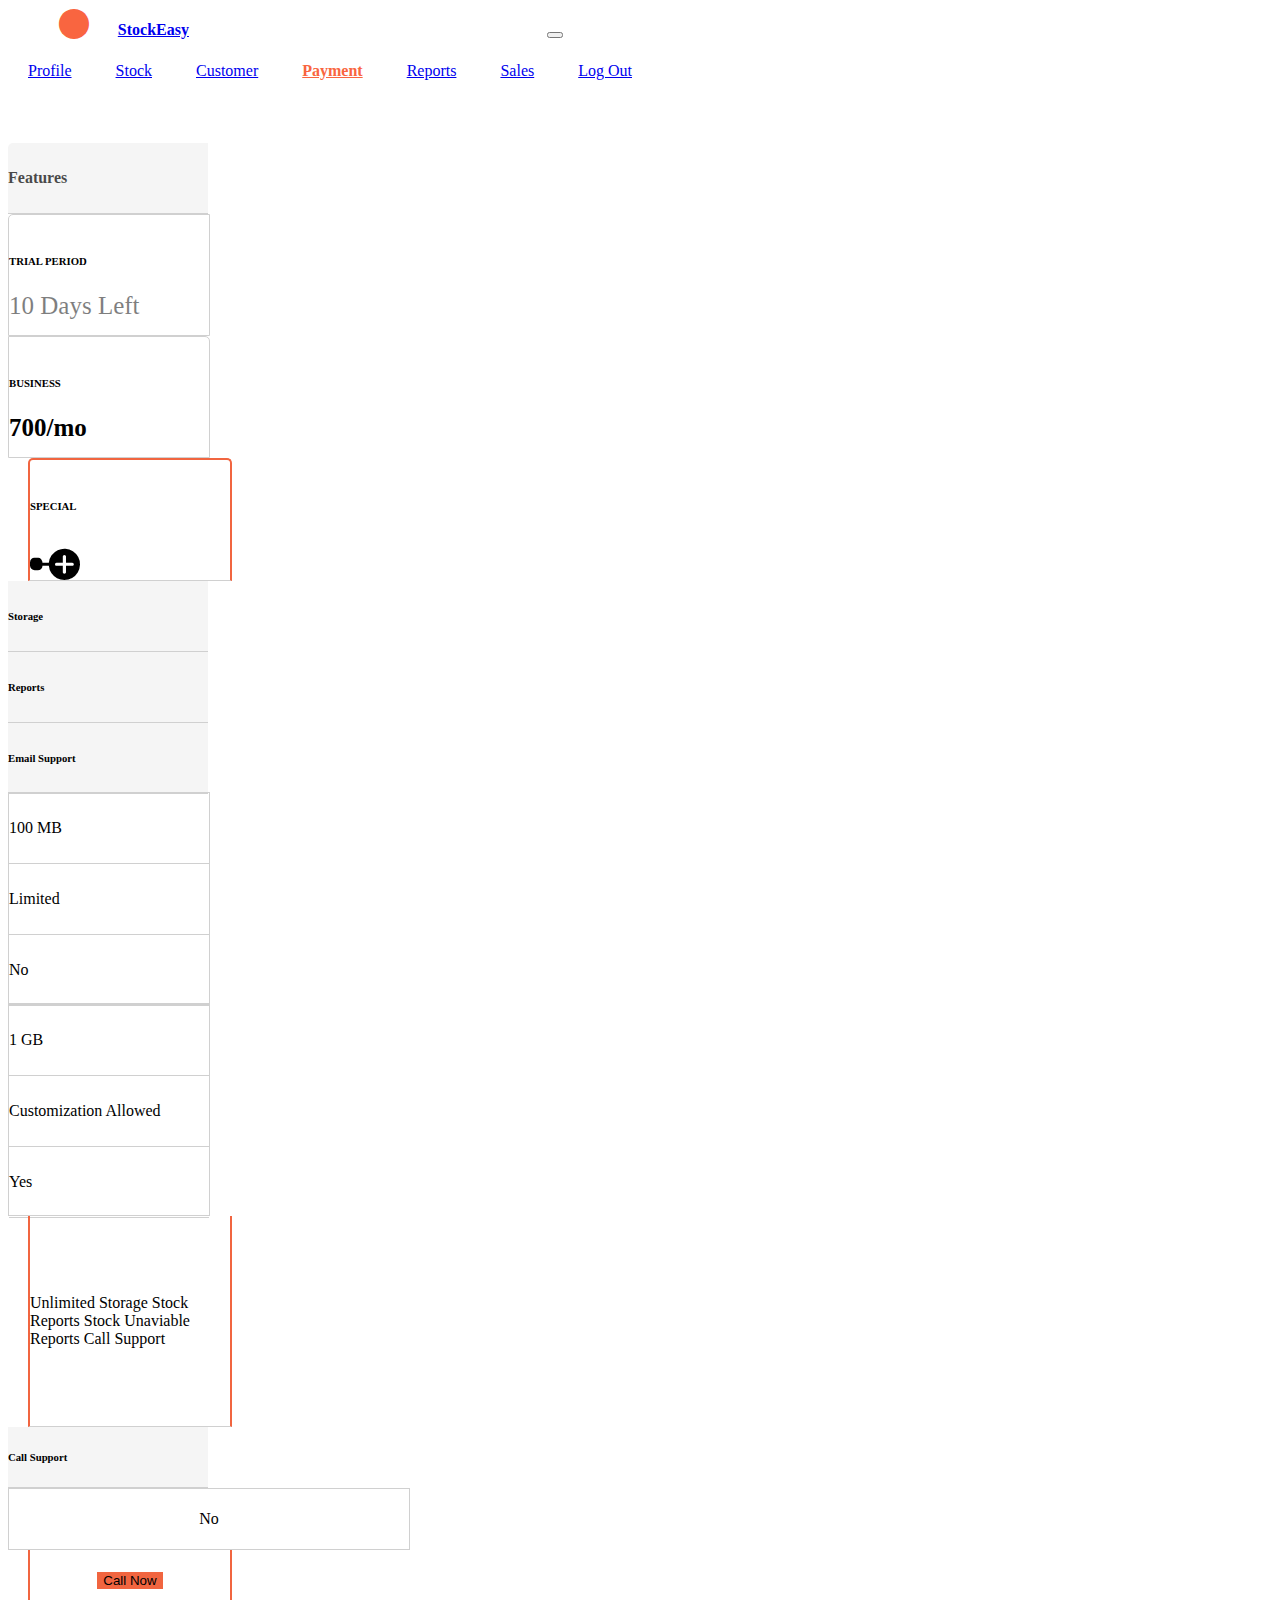
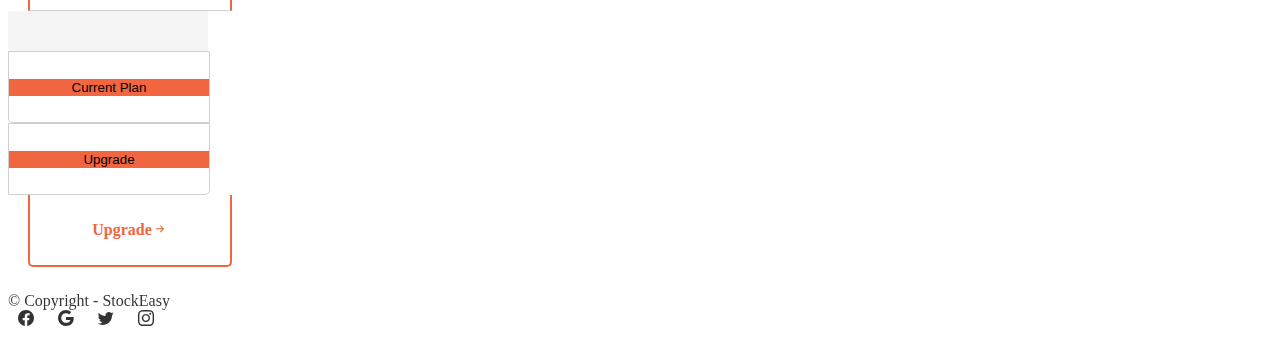
<file: 13.html>
<!DOCTYPE html>
<html lang="en">
<head>
    <meta charset="UTF-8">
    <meta http-equiv="X-UA-Compatible" content="IE=edge">
    <meta name="viewport" content="width=device-width, initial-scale=1.0">
    <link href="https://cdn.jsdelivr.net/npm/bootstrap@5.0.2/dist/css/bootstrap.min.css" rel="stylesheet" integrity="sha384-EVSTQN3/azprG1Anm3QDgpJLIm9Nao0Yz1ztcQTwFspd3yD65VohhpuuCOmLASjC" crossorigin="anonymous">
    <script src="https://cdn.jsdelivr.net/npm/bootstrap@5.0.2/dist/js/bootstrap.bundle.min.js" integrity="sha384-MrcW6ZMFYlzcLA8Nl+NtUVF0sA7MsXsP1UyJoMp4YLEuNSfAP+JcXn/tWtIaxVXM" crossorigin="anonymous"></script>
    <link rel="stylesheet" href="https://cdn.jsdelivr.net/npm/bootstrap-icons@1.10.5/font/bootstrap-icons.css">
    <link rel="stylesheet" href="13.css">
    <link rel="stylesheet" href="navFoot.css">
    <link rel="stylesheet" href="navFoot.responsive.css">
    <link rel="stylesheet" href="footer.css">
    <title>Payment</title>
</head>
<body></body>
<!-------------------------------------------------------Navbar--------------------------------------------------------------------->
<nav class="navbar navbar-expand-lg navbar-light" id="navbar">
    <div class="container-fluid">
      <i class="bi bi-circle-fill" id="circle"></i>
      <a class="navbar-brand" id="logo" href="#">StockEasy</a>
      <button
        class="navbar-toggler"
        type="button"
        data-bs-toggle="collapse"
        data-bs-target="#navbarNavAltMarkup"
        aria-controls="navbarNavAltMarkup"
        aria-expanded="false"
        aria-label="Toggle navigation"
      >
        <span class="navbar-toggler-icon"></span>
      </button>
      <div class="collapse navbar-collapse" id="navbarNavAltMarkup">
        <div class="navbar-nav">
          <a class="nav-link" href="5.html">Profile</a>
          <a class="nav-link" href="6.html">Stock</a>
          <a class="nav-link" href="12.html">Customer</a>
          <a class="nav-link" href="13.html" aria-current="page" href="#"style="color: #f96540; font-weight: 700">Payment</a>
          <a class="nav-link" href="14.html">Reports</a>
          <a class="nav-link" href="15.html">Sales</a>
          <a class="nav-link" href="1.html">Log Out</a>
        </div>
      </div>
    </div>
  </nav>
<!-------------------------------------------------------Mainscreen--------------------------------------------------------------------->
<div class="container-fluid">
    <main>
    <div class="container">  
            <div class="row justify-content-center">
                <div class="col-md-2" id="shorter"><h4>Features</h4></div>
                <div class="col-md-2" id="taller1"><h6 style="padding-top: 15px;font-weight: 700;">TRIAL PERIOD</h6><p style="font-size: 25px;opacity: 0.5;">10 Days Left</p></div>
                <div class="col-md-2" id="taller1in1"><h6 style="padding-top: 15px;font-weight: 700;">BUSINESS</h6><p style="font-size: 25px;font-weight: 700;">700/mo</p></div>
                <div class="col-md-2" id="tallersep"><h6 style="padding-top: 15px;font-weight: 700;">SPECIAL</h6><i class="bi bi-node-plus-fill" style="font-size: 50px;margin-top: 0;"></i></div>
            </div>
            <div class="row justify-content-center">
        <div class="col-md-2" id="shorter2">
            <div class="row justify-content-center">
                <div class="col-md-12" id="childshorter2"><h6>Storage</h6></div>
                <div class="col-md-12" id="childshorter2"><h6>Reports</h6></div>
                <div class="col-md-12" id="childshorter2"><h6>Email Support</h6></div>
            </div>
        </div>
        <div class="col-md-2" id="taller2">
            <div class="row justify-content-center">
                <div class="col-md-12" id="child"><p style="font-weight: 400;">100 MB</p></div>
                <div class="col-md-12" id="child"><p style="font-weight: 400;">Limited</p></div>
                <div class="col-md-12" id="child"><p style="font-weight: 400;">No</p></div>
            </div>
        </div>
        <div class="col-md-2" id="taller2">
            <div class="row justify-content-center">
                <div class="col-md-12" id="child"><p style="font-weight: 400;">1 GB</p></div>
                <div class="col-md-12" id="child"><p style="font-weight: 400;">Customization Allowed</p></div>
                <div class="col-md-12" id="child"><p style="font-weight: 400;">Yes</p></div>
            </div>
        </div>
        <div class="col-md-2" id="tallersep2"><p>Unlimited Storage Stock Reports Stock Unaviable Reports Call Support</p></div>
            <div class="row justify-content-center">
                <div class="col-md-2" id="shorter3"><h6>Call Support</h6></div>
                <div class="col-md-4" id="taller3"><p>No</p></div>
                <div class="col-md-2" id="tallersep3"><button type="button" class="btn btn-secondary" id="Callnow">Call Now</button></div>
            </div>
        <div class="row justify-content-center">
                <div class="col-md-2" id="shorter4"></div>
                <div class="col-md-2" id="taller41"><button type="button" class="btn btn-secondary" id="planbutton">Current Plan</button></div>
                <div class="col-md-2" id="taller4in1"><button type="button" class="btn btn-secondary" id="planbutton">Upgrade</button></div>
                <div class="col-md-2" id="tallersep4"><b>Upgrade</b><i class="bi bi-arrow-right-short"></i></div>
        </div>
        </div>
    </div>
        <div id="subcard">
            <div class="row justify-content-evenly">
                <div class="card text-center col-md-4 card">
                    <div class="card-header">
                        <b>Features Of Trail Plan</b>
                    </div>
                    <div class="card-body">
                        <h5 class="card-title">Storage - 100MB</h5>
                        <h6 class="card-title">Reports - Limited</h5>
                        <h6 class="card-title">Email Support - No</h5>
                        <h6 class="card-title">Call Support - No</h5>
                        <a href="#" class="btn btn-primary currentplan" style="background-color: #f96540;border: none;">Current Plan</a>
                    </div>
                    <a href="#" class="btn btn-primary" style="background-color: #f96540;border: none; width: 100%;">Upgrade</a>
                </div>
                <div class="card text-center col-md-4 card">
                    <div class="card-header">
                        <b>Features Of Business Plan</b>
                    </div>
                    <div class="card-body">
                        <h5 class="card-title">Storage - 1GB</h5>
                        <h6 class="card-title">Reports - Customization Allowed</h5>
                        <h6 class="card-title">Email Support - Yes</h5>
                        <h6 class="card-title">Call Support - No</h5>
                        <a href="#" class="btn btn-primary currentplan" style="background-color: #f96540;border: none;">Current Plan</a>
                    </div>
                    <a href="#" class="btn btn-primary" style="background-color: #f96540;border: none; width: 100%;">Upgrade</a>
                </div>
                <div class="card text-center col-md-4 card">
                        <div class="card-header">
                            <b>Features Of Special Plan</b>
                        </div>
                        <div class="card-body">
                            <h5 class="card-title">Storage - Unlimited</h5>
                            <h6 class="card-title">Reports - Stock Reports</h5>
                            <h6 class="card-title">Reports - Stock Unavialble Reports</h5>
                            <h6 class="card-title">Email Support - Yes</h5>
                            <h6 class="card-title">Call Support - Yes</h5>
                        <a href="#" class="btn btn-primary currentplanlast" style="background-color: #f96540;border: none;">Current Plan</a>
                        </div>
                        <a href="#" class="btn btn-primary" style="background-color: #f96540;border: none; width: 100%;">Call Now</a>
                </div>
            </div>
        </div>
    </main>
<!-------------------------------------------------------Footer--------------------------------------------------------------------->
        <div class="row" id="footer">
            <div class="col-md-4 text-center">
                <div id="navitems">
                    <span><a href="#"></a></span>
                </div>
            </div>
            <div class="col-md-4 text-center" id="copy">
                <span><a>&copy; Copyright - StockEasy </a></span>
            </div>
            <div class="col-md-4 text-center" id="icons">
                <i class="bi bi-facebook"></i>
                <i class="bi bi-google"></i>
                <i class="bi bi-twitter"></i>
                <i class="bi bi-instagram"></i>
            </div>
        </div>
<!------fluidend------------->
</div>
</body>
</html>
</file>
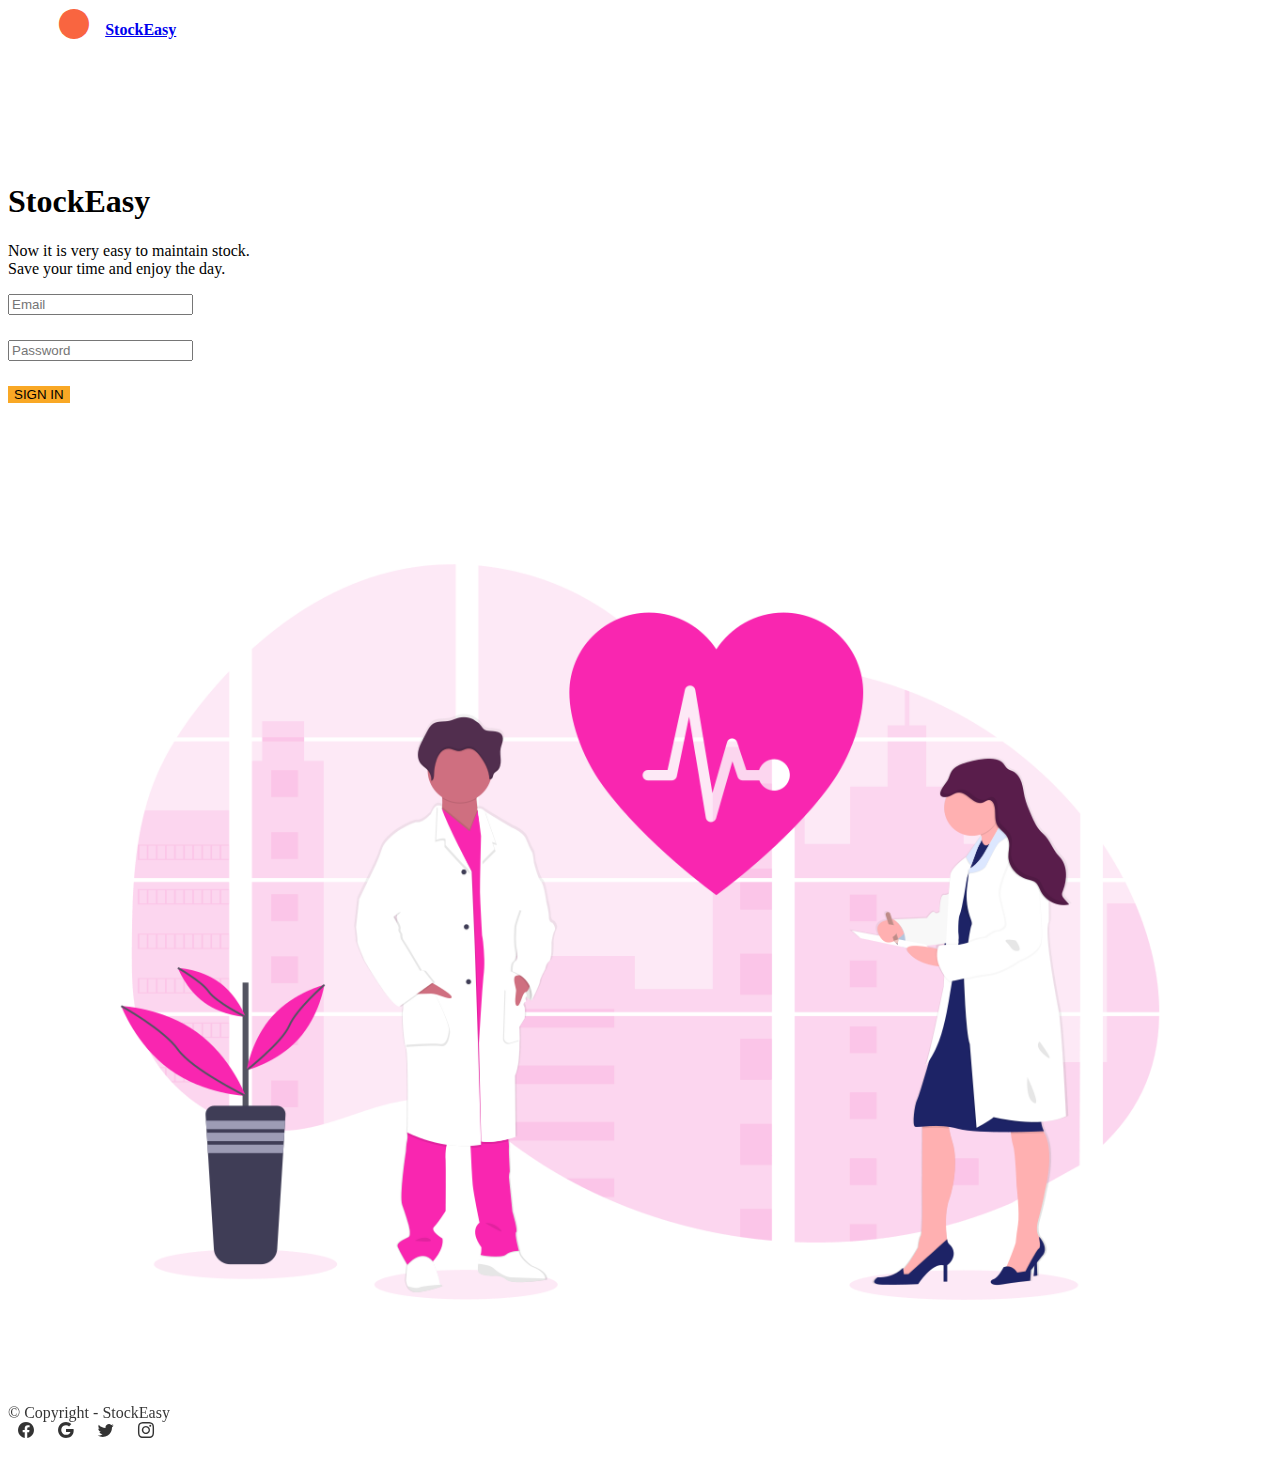
<file: 18.html>
<!DOCTYPE html>
<html lang="en">
<head>
    <meta charset="UTF-8">
    <meta http-equiv="X-UA-Compatible" content="IE=edge">
    <meta name="viewport" content="width=device-width, initial-scale=1.0">
    <link href="https://cdn.jsdelivr.net/npm/bootstrap@5.0.2/dist/css/bootstrap.min.css" rel="stylesheet" integrity="sha384-EVSTQN3/azprG1Anm3QDgpJLIm9Nao0Yz1ztcQTwFspd3yD65VohhpuuCOmLASjC" crossorigin="anonymous">
    <script src="https://cdn.jsdelivr.net/npm/bootstrap@5.0.2/dist/js/bootstrap.bundle.min.js" integrity="sha384-MrcW6ZMFYlzcLA8Nl+NtUVF0sA7MsXsP1UyJoMp4YLEuNSfAP+JcXn/tWtIaxVXM" crossorigin="anonymous"></script>
    <link rel="stylesheet" href="https://cdn.jsdelivr.net/npm/bootstrap-icons@1.10.5/font/bootstrap-icons.css">
    <link rel="stylesheet" href="18.css">
    <link rel="stylesheet" href="footer.css">
    <title>Admin Log In</title>
</head>
<body>
<!-------------------------------------------------------Navbar--------------------------------------------------------------------->
<nav class="navbar navbar-expand-lg navbar-light" id="navbar">
    <div class="container-fluid justify-content-start">
        <i class="bi bi-circle-fill" id="circle"></i>
      <a class="navbar-brand" id="logo"href="#">StockEasy</a>
</nav>
<!-------------------------------------------------------Mainscreen--------------------------------------------------------------------->
        <div class="container-fluid">
            <main>
                <div class="row justify-content-center" id="responsive">
                    <div class="col-md-5 text-Start" id="leftscreen">
                        <h1>StockEasy</h1>
                        <p>Now it is very easy to maintain stock.<br>
                        Save your time and enjoy the day.</p>
                        <form>
                            <div class="form-group row">
                                <div class="col-md-8">
                                  <input type="email" class="form-control" id="inputEmail3" placeholder="Email">
                                </div>
                            </div>
                            <div class="form-group row">
                                <div class="col-md-8">
                                  <input type="password" class="form-control" id="inputPassword3" placeholder="Password">
                                </div>
                            </div>
                            <button type="button" onclick="location.href='19.html'" class="btn btn-secondary" id="signinbutton">SIGN IN</button>
                        </form>  
                    </div>
                      <div class="col-md-5 text-center" id="mainscreen">
                       <img src="cover.png" alt=""> 
                    </div>
                </div>
            </main>
<!-------------------------------------------------------Footer--------------------------------------------------------------------->
            <div class="row" id="footer">
                <div class="col-md-4 text-center">
                    <div id="navitems">
                        <span><a href="#"></a></span>
                    </div>
                </div>
                <div class="col-md-4 text-center" id="copy">
                    <span><a>&copy; Copyright - StockEasy </a></span>
                </div>
                <div class="col-md-4 text-center" id="icons">
                    <i class="bi bi-facebook"></i>
                    <i class="bi bi-google"></i>
                    <i class="bi bi-twitter"></i>
                    <i class="bi bi-instagram"></i>
                </div>
            </div>
<!-------containerend------------>    
        </div>
    </body>
</html>
</file>
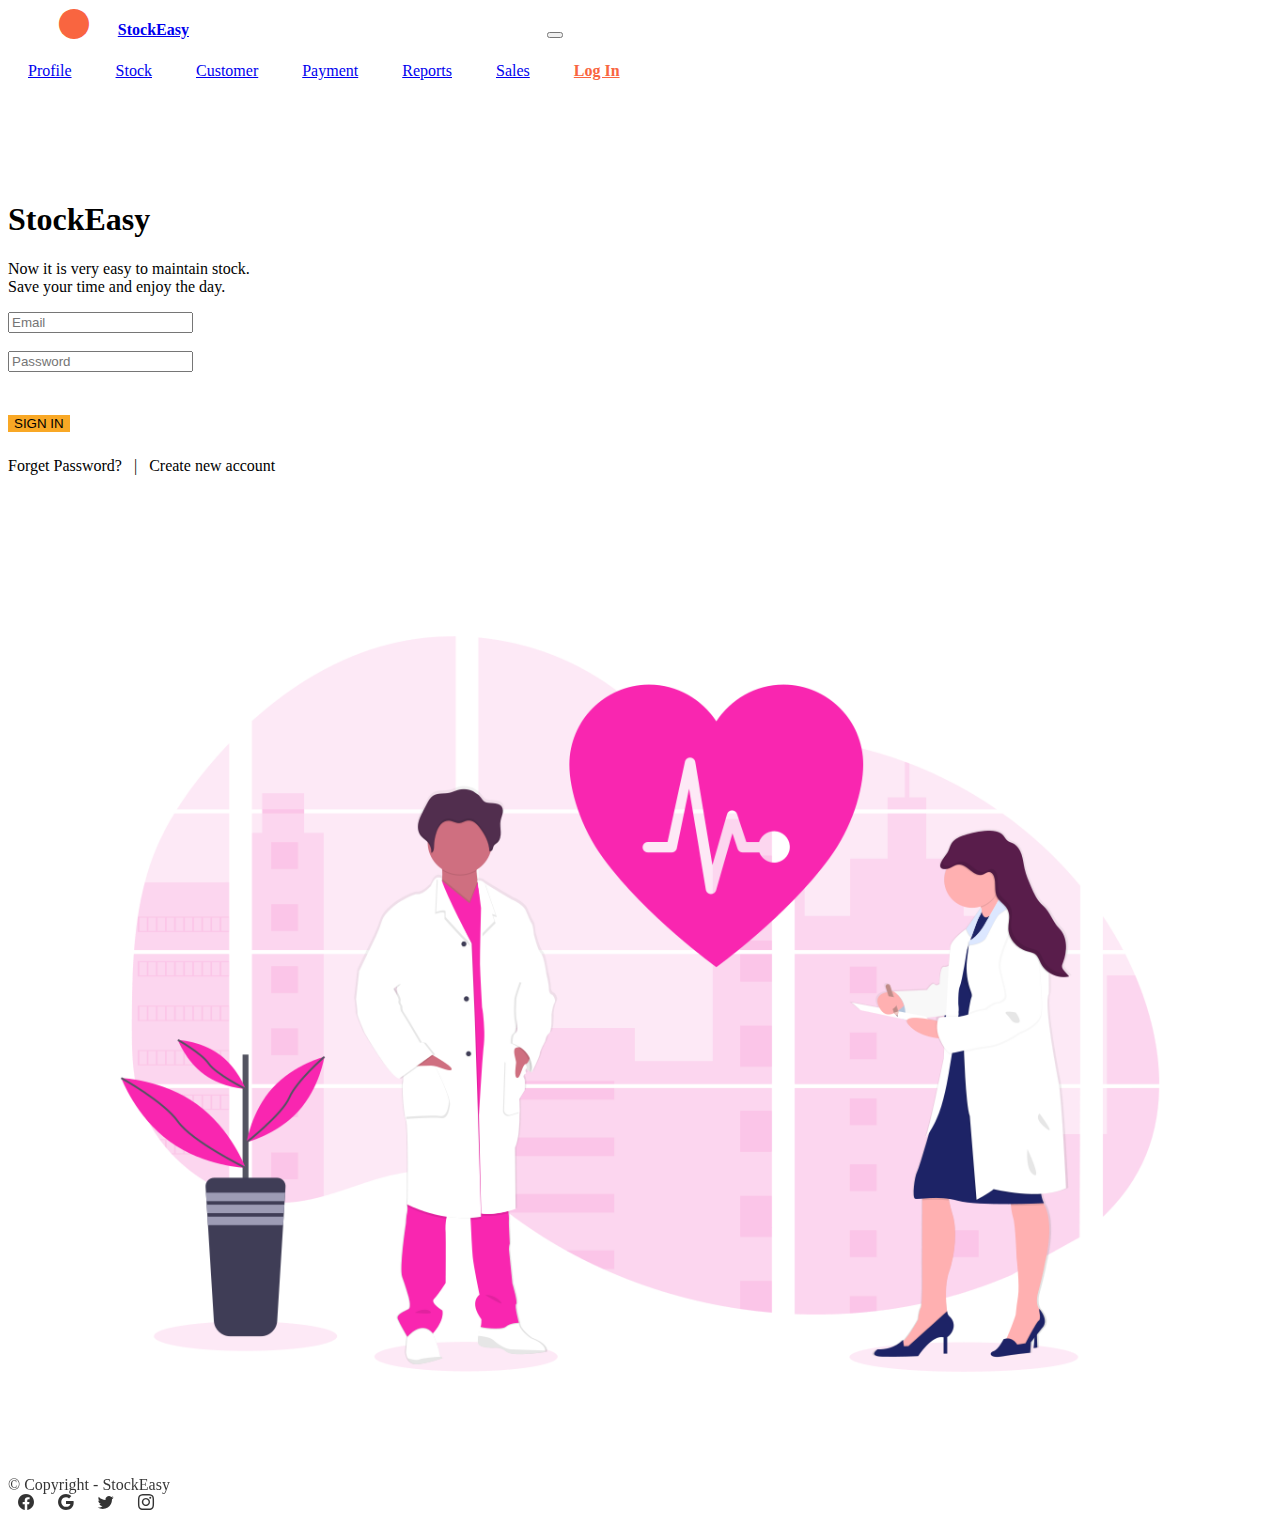
<file: 2.html>
<!DOCTYPE html>
<html lang="en">
  <head>
    <meta charset="UTF-8" />
    <meta http-equiv="X-UA-Compatible" content="IE=edge" />
    <meta name="viewport" content="width=device-width, initial-scale=1.0" />
    <link href="https://cdn.jsdelivr.net/npm/bootstrap@5.0.2/dist/css/bootstrap.min.css" rel="stylesheet" integrity="sha384-EVSTQN3/azprG1Anm3QDgpJLIm9Nao0Yz1ztcQTwFspd3yD65VohhpuuCOmLASjC" crossorigin="anonymous"/>
    <script src="https://cdn.jsdelivr.net/npm/bootstrap@5.0.2/dist/js/bootstrap.bundle.min.js" integrity="sha384-MrcW6ZMFYlzcLA8Nl+NtUVF0sA7MsXsP1UyJoMp4YLEuNSfAP+JcXn/tWtIaxVXM" crossorigin="anonymous"></script>
    <link rel="stylesheet"href="https://cdn.jsdelivr.net/npm/bootstrap-icons@1.10.5/font/bootstrap-icons.css"/>
    <link rel="stylesheet" href="2.css"/>
    <link rel="stylesheet" href="navFoot.css">
    <link rel="stylesheet" href="navFoot.responsive.css">
    <link rel="stylesheet" href="footer.css">
    <title>Log In</title>
  </head>
  <body>
<!-------------------------------------------------------Navbar--------------------------------------------------------------------->
    <nav class="navbar navbar-expand-lg navbar-light" id="navbar">
      <div class="container-fluid">
        <i class="bi bi-circle-fill" id="circle"></i>
        <a class="navbar-brand" id="logo" href="#">StockEasy</a>
        <button class="navbar-toggler" type="button" data-bs-toggle="collapse" data-bs-target="#navbarNavAltMarkup" aria-controls="navbarNavAltMarkup" aria-expanded="false" aria-label="Toggle navigation">
          <span class="navbar-toggler-icon"></span>
        </button>
        <div class="collapse navbar-collapse" id="navbarNavAltMarkup">
          <div class="navbar-nav">
            <a class="nav-link" href="5.html">Profile</a>
            <a class="nav-link" href="6.html">Stock</a>
            <a class="nav-link" href="12.html">Customer</a>
            <a class="nav-link" href="13.html">Payment</a>
            <a class="nav-link" href="14.html">Reports</a>
            <a class="nav-link" aria-current="page" href="15.html">Sales</a>
            <a class="nav-link active" href="#" style="color: #f96540; font-weight: 700" >Log In</a>
          </div>
        </div>
      </div>
    </nav>
<!-------------------------------------------------------Mainscreen--------------------------------------------------------------------->
    <div class="container-fluid">
    <main>  
      <div class="row justify-content-center" id="responsive">
        <div class="col-md-5 text-Start" id="leftscreen">
          <div class="heading">
            <h1>StockEasy</h1>
            <p>
              Now it is very easy to maintain stock.<br />
              <span> Save your time and enjoy the day. </span>
            </p>
          </div>
          <form>
            <div class="form-group row">
              <div class="col-md-8">
                <input type="email" class="form-control" id="inputEmail3" placeholder="Email" style="margin-bottom: 18px"/>
              </div>
            </div>
            <div class="form-group row">
              <div class="col-md-8">
                <input type="password" class="form-control" id="inputPassword3" placeholder="Password" style="margin-bottom: 18px"/>
              </div>
            </div>
            <button type="button" onclick="location.href='3.html'" class="btn btn-secondary" id="signinbutton">
              SIGN IN
            </button>
            <div id="links">
              <span><a href="4.html">Forget Password?</a>&nbsp;&nbsp;&nbsp;|&nbsp;&nbsp;&nbsp;<a href="3.html">Create new account</a></span>
            </div>
          </form>
        </div>
        <div class="col-md-5 text-center" id="mainscreen">
          <img src="cover.png" alt="" />
        </div>
      </div>
    </main>
<!-------------------------------------------------------Footer--------------------------------------------------------------------->
      <div class="row" id="footer">
        <div class="col-md-4 text-center">
            <div id="navitems">
                <span><a href="#"></a></span>
            </div>
        </div>
        <div class="col-md-4 text-center" id="copy">
            <span><a>&copy; Copyright - StockEasy </a></span>
        </div>
        <div class="col-md-4 text-center" id="icons">
            <i class="bi bi-facebook"></i>
            <i class="bi bi-google"></i>
            <i class="bi bi-twitter"></i>
            <i class="bi bi-instagram"></i>
        </div>
      </div>
<!-------containerend------------>
    </div>
  </body>
</html>
</file>
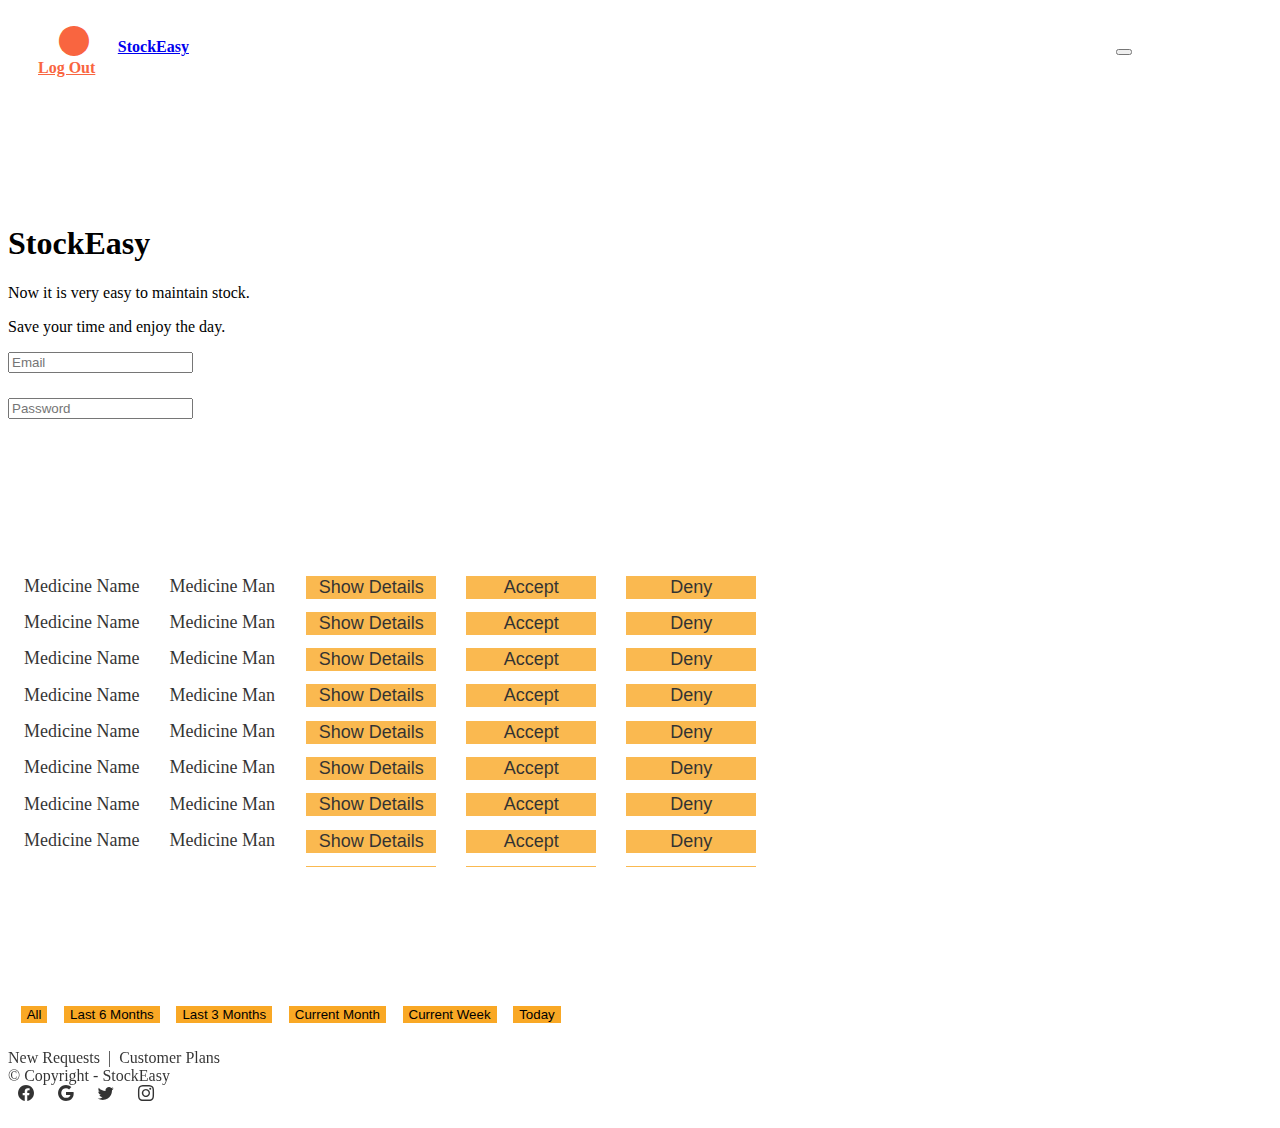
<file: 20.html>
<!DOCTYPE html>
<html lang="en">
<head>
    <meta charset="UTF-8">
    <meta http-equiv="X-UA-Compatible" content="IE=edge">
    <meta name="viewport" content="width=device-width, initial-scale=1.0">
    <link href="https://cdn.jsdelivr.net/npm/bootstrap@5.0.2/dist/css/bootstrap.min.css" rel="stylesheet" integrity="sha384-EVSTQN3/azprG1Anm3QDgpJLIm9Nao0Yz1ztcQTwFspd3yD65VohhpuuCOmLASjC" crossorigin="anonymous">
    <script src="https://cdn.jsdelivr.net/npm/bootstrap@5.0.2/dist/js/bootstrap.bundle.min.js" integrity="sha384-MrcW6ZMFYlzcLA8Nl+NtUVF0sA7MsXsP1UyJoMp4YLEuNSfAP+JcXn/tWtIaxVXM" crossorigin="anonymous"></script>
    <link rel="stylesheet" href="https://cdn.jsdelivr.net/npm/bootstrap-icons@1.10.5/font/bootstrap-icons.css">
    <link rel="stylesheet" href="20.css">
    <link rel="stylesheet" href="footer.css">
    <title>Requests Admin</title>
</head>
<body>
<!-------------------------------------------------------Navbar--------------------------------------------------------------------->
<nav class="navbar navbar-expand-lg navbar-light" id="navbar">
    <div class="container-fluid justify-content-start">
      <i class="bi bi-circle-fill" id="circle"></i>
      <a class="navbar-brand" id="logo" href="#">StockEasy</a>
      <button
        class="navbar-toggler"
        type="button"
        data-bs-toggle="collapse"
        data-bs-target="#navbarNavAltMarkup"
        aria-controls="navbarNavAltMarkup"
        aria-expanded="false"
        aria-label="Toggle navigation"
      >
        <span class="navbar-toggler-icon"></span>
      </button>
      <div class="collapse navbar-collapse" id="navbarNavAltMarkup">
        <div class="navbar-nav">
            <a class="nav-link active"href="#"style="color: #f96540; font-weight: 700">Log Out</a>
        </div>
      </div>
    </div>
  </nav>
<!-------------------------------------------------------Mainscreen--------------------------------------------------------------------->
        <div class="container-fluid">
            <main>
                <div class="row justify-content-center">
                    <div class="col-md-5 text-Start" id="leftscreen">
                        <h1>StockEasy</h1>
                        <p style="margin: 0;">Now it is very easy to maintain stock.</p>
                        <p>Save your time and enjoy the day.</p>
                        <form>
                            <div class="form-group row">
                                <div class="col-md-8 field">
                                  <input type="email" class="form-control" id="inputEmail3" placeholder="Email">
                                </div>
                            </div>
                            <div class="form-group row">
                                <div class="col-md-8 field">
                                  <input type="password" class="form-control" id="inputPassword3" placeholder="Password">
                                </div>
                            </div>
                        </form>  
                    </div>
<!-------------------------------------------------------leftscreen--------------------------------------------------------------------->
                    <div class="col-md-6 text-center" id="mainscreen">
                        <div id="tablecontainer">
                            <div class="tablewrapper">
                                <table class="table">
                                    <tr>
                                        <td class="tdata">Medicine Name</td>
                                        <td class="tdata">Medicine Man</td>
                                        <td class="tdata"><button type="button"class="btn btn-secondary"id="tablebuttons">Show Details</button></td>
                                        <td class="tdata"><button type="button"class="btn btn-secondary"id="tablebuttons">Accept</button></td>
                                        <td class="tdata"><button type="button"class="btn btn-secondary"id="tablebuttons">Deny</button></td>
                                    </tr>
                                    <tr>
                                        <td class="tdata">Medicine Name</td>
                                        <td class="tdata">Medicine Man</td>
                                        <td class="tdata"><button type="button"class="btn btn-secondary"id="tablebuttons">Show Details</button></td>
                                        <td class="tdata"><button type="button"class="btn btn-secondary"id="tablebuttons">Accept</button></td>
                                        <td class="tdata"><button type="button"class="btn btn-secondary"id="tablebuttons">Deny</button></td>
                                    </tr>
                                    <tr>
                                        <td class="tdata">Medicine Name</td>
                                        <td class="tdata">Medicine Man</td>
                                        <td class="tdata"><button type="button"class="btn btn-secondary"id="tablebuttons">Show Details</button></td>
                                        <td class="tdata"><button type="button"class="btn btn-secondary"id="tablebuttons">Accept</button></td>
                                        <td class="tdata"><button type="button"class="btn btn-secondary"id="tablebuttons">Deny</button></td>
                                    </tr>
                                    <tr>
                                        <td class="tdata">Medicine Name</td>
                                        <td class="tdata">Medicine Man</td>
                                        <td class="tdata"><button type="button"class="btn btn-secondary"id="tablebuttons">Show Details</button></td>
                                        <td class="tdata"><button type="button"class="btn btn-secondary"id="tablebuttons">Accept</button></td>
                                        <td class="tdata"><button type="button"class="btn btn-secondary"id="tablebuttons">Deny</button></td>
                                    </tr>
                                    <tr>
                                        <td class="tdata">Medicine Name</td>
                                        <td class="tdata">Medicine Man</td>
                                        <td class="tdata"><button type="button"class="btn btn-secondary"id="tablebuttons">Show Details</button></td>
                                        <td class="tdata"><button type="button"class="btn btn-secondary"id="tablebuttons">Accept</button></td>
                                        <td class="tdata"><button type="button"class="btn btn-secondary"id="tablebuttons">Deny</button></td>
                                    </tr>
                                    <tr>
                                        <td class="tdata">Medicine Name</td>
                                        <td class="tdata">Medicine Man</td>
                                        <td class="tdata"><button type="button"class="btn btn-secondary"id="tablebuttons">Show Details</button></td>
                                        <td class="tdata"><button type="button"class="btn btn-secondary"id="tablebuttons">Accept</button></td>
                                        <td class="tdata"><button type="button"class="btn btn-secondary"id="tablebuttons">Deny</button></td>
                                    </tr>
                                    <tr>
                                        <td class="tdata">Medicine Name</td>
                                        <td class="tdata">Medicine Man</td>
                                        <td class="tdata"><button type="button"class="btn btn-secondary"id="tablebuttons">Show Details</button></td>
                                        <td class="tdata"><button type="button"class="btn btn-secondary"id="tablebuttons">Accept</button></td>
                                        <td class="tdata"><button type="button"class="btn btn-secondary"id="tablebuttons">Deny</button></td>
                                    </tr>
                                    <tr>
                                        <td class="tdata">Medicine Name</td>
                                        <td class="tdata">Medicine Man</td>
                                        <td class="tdata"><button type="button"class="btn btn-secondary"id="tablebuttons">Show Details</button></td>
                                        <td class="tdata"><button type="button"class="btn btn-secondary"id="tablebuttons">Accept</button></td>
                                        <td class="tdata"><button type="button"class="btn btn-secondary"id="tablebuttons">Deny</button></td>
                                    </tr>
                                    <tr>
                                        <td class="tdata">Medicine Name</td>
                                        <td class="tdata">Medicine Man</td>
                                        <td class="tdata"><button type="button"class="btn btn-secondary"id="tablebuttons">Show Details</button></td>
                                        <td class="tdata"><button type="button"class="btn btn-secondary"id="tablebuttons">Accept</button></td>
                                        <td class="tdata"><button type="button"class="btn btn-secondary"id="tablebuttons">Deny</button></td>
                                    </tr>
                                    <tr>
                                        <td class="tdata">Medicine Name</td>
                                        <td class="tdata">Medicine Man</td>
                                        <td class="tdata"><button type="button"class="btn btn-secondary"id="tablebuttons">Show Details</button></td>
                                        <td class="tdata"><button type="button"class="btn btn-secondary"id="tablebuttons">Accept</button></td>
                                        <td class="tdata"><button type="button"class="btn btn-secondary"id="tablebuttons">Deny</button></td>
                                    </tr>
                                    <tr>
                                        <td class="tdata">Medicine Name</td>
                                        <td class="tdata">Medicine Man</td>
                                        <td class="tdata"><button type="button"class="btn btn-secondary"id="tablebuttons">Show Details</button></td>
                                        <td class="tdata"><button type="button"class="btn btn-secondary"id="tablebuttons">Accept</button></td>
                                        <td class="tdata"><button type="button"class="btn btn-secondary"id="tablebuttons">Deny</button></td>
                                    </tr>
                                    <tr>
                                        <td class="tdata">Medicine Name</td>
                                        <td class="tdata">Medicine Man</td>
                                        <td class="tdata"><button type="button"class="btn btn-secondary"id="tablebuttons">Show Details</button></td>
                                        <td class="tdata"><button type="button"class="btn btn-secondary"id="tablebuttons">Accept</button></td>
                                        <td class="tdata"><button type="button"class="btn btn-secondary"id="tablebuttons">Deny</button></td>
                                    </tr>
                                    <tr>
                                        <td class="tdata">Medicine Name</td>
                                        <td class="tdata">Medicine Man</td>
                                        <td class="tdata"><button type="button"class="btn btn-secondary"id="tablebuttons">Show Details</button></td>
                                        <td class="tdata"><button type="button"class="btn btn-secondary"id="tablebuttons">Accept</button></td>
                                        <td class="tdata"><button type="button"class="btn btn-secondary"id="tablebuttons">Deny</button></td>
                                    </tr>
                                    <tr>
                                        <td class="tdata">Medicine Name</td>
                                        <td class="tdata">Medicine Man</td>
                                        <td class="tdata"><button type="button"class="btn btn-secondary"id="tablebuttons">Show Details</button></td>
                                        <td class="tdata"><button type="button"class="btn btn-secondary"id="tablebuttons">Accept</button></td>
                                        <td class="tdata"><button type="button"class="btn btn-secondary"id="tablebuttons">Deny</button></td>
                                    </tr>
                                    <tr>
                                        <td class="tdata">Medicine Name</td>
                                        <td class="tdata">Medicine Man</td>
                                        <td class="tdata"><button type="button"class="btn btn-secondary"id="tablebuttons">Show Details</button></td>
                                        <td class="tdata"><button type="button"class="btn btn-secondary"id="tablebuttons">Accept</button></td>
                                        <td class="tdata"><button type="button"class="btn btn-secondary"id="tablebuttons">Deny</button></td>
                                    </tr>
                                </table>
                            </div>
                        </div>
                          
                       
                        <div id="reportscreenheaderbuttonholder">
                            <button
                                type="button"
                                class="btn btn-secondary"
                                id="reportscreenheaderbutton"
                            >
                                All
                            </button>
                            <button
                                type="button"
                                class="btn btn-secondary"
                                id="reportscreenheaderbutton"
                            >
                                Last 6 Months
                            </button>
                            <button
                                type="button"
                                class="btn btn-secondary"
                                id="reportscreenheaderbutton"
                            >
                                Last 3 Months
                            </button>
                            <button
                                type="button"
                                class="btn btn-secondary"
                                id="reportscreenheaderbutton"
                            >
                                Current Month
                            </button>
                            <button
                                type="button"
                                class="btn btn-secondary"
                                id="reportscreenheaderbutton"
                            >
                                Current Week
                            </button>
                            <button
                                type="button"
                                class="btn btn-secondary"
                                id="reportscreenheaderbutton"
                            >
                                Today
                            </button>
                        </div>
                    </div>
                </div>
            </main>
<!-------------------------------------------------------Footer--------------------------------------------------------------------->
                <div class="row" id="footer">
                    <div class="col-md-4 text-center">
                        <div id="navitems">
                            <span><a href="20.html">New Requests</a></span><span>&nbsp;&nbsp;|&nbsp;&nbsp;<a href="21.html">Customer Plans</a></span>
                        </div>
                    </div>
                    <div class="col-md-4 text-center" id="copy">
                        <span><a>&copy; Copyright - StockEasy </a></span>
                    </div>
                    <div class="col-md-4 text-center" id="icons">
                        <i class="bi bi-facebook"></i>
                        <i class="bi bi-google"></i>
                        <i class="bi bi-twitter"></i>
                        <i class="bi bi-instagram"></i>
                    </div>
                </div>
            <!-------containerend------------>    
        </div>
    </body>
</html>
</file>
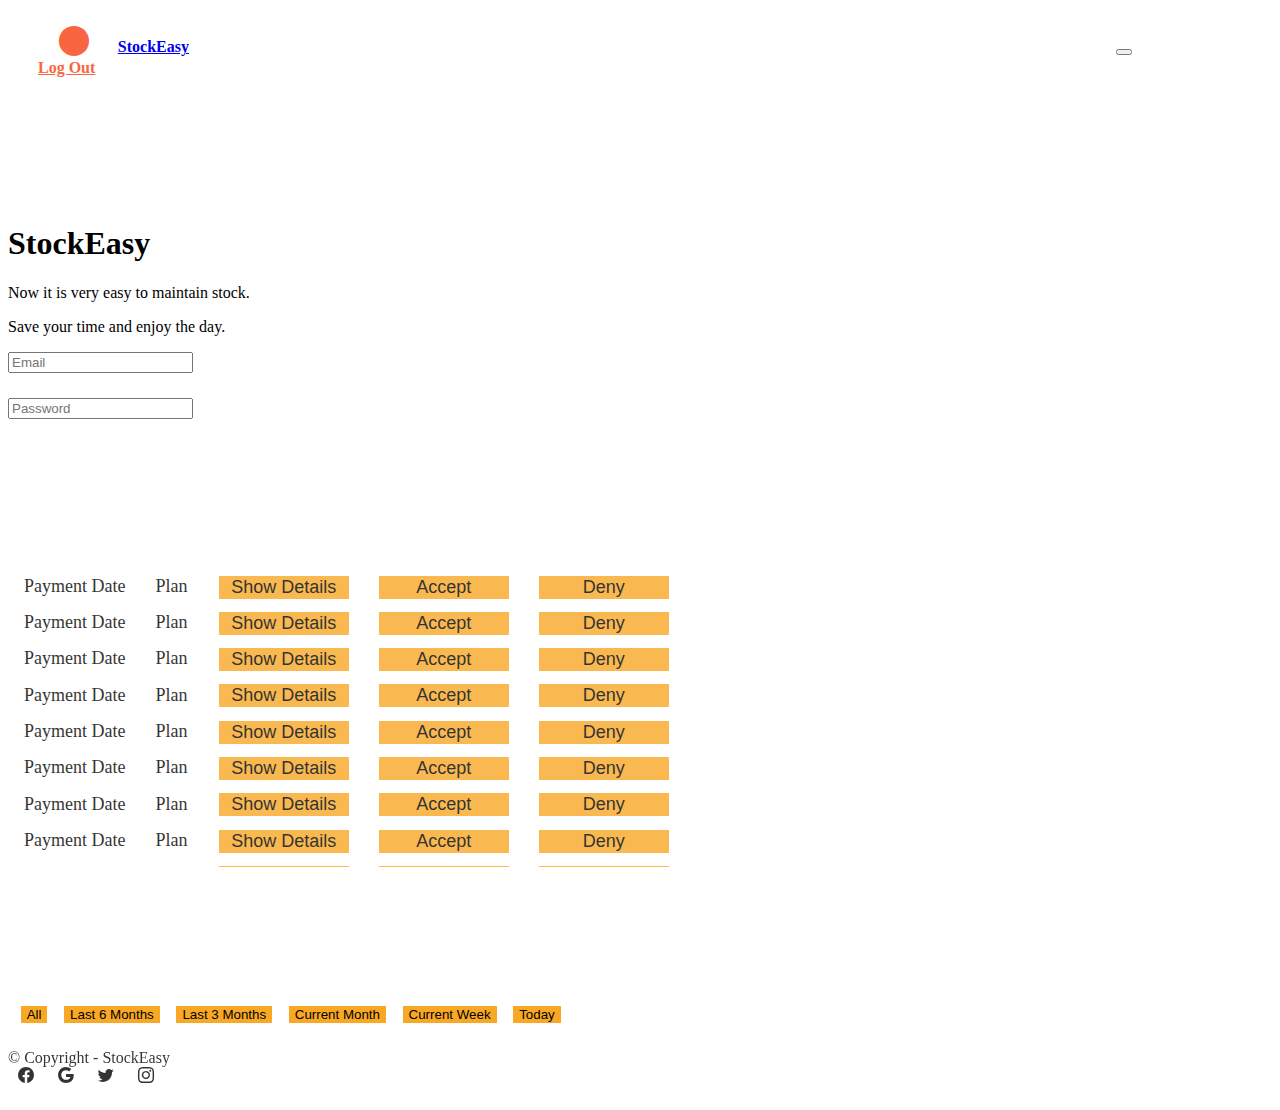
<file: 21.html>
<!DOCTYPE html>
<html lang="en">
<head>
    <meta charset="UTF-8">
    <meta http-equiv="X-UA-Compatible" content="IE=edge">
    <meta name="viewport" content="width=device-width, initial-scale=1.0">
    <link href="https://cdn.jsdelivr.net/npm/bootstrap@5.0.2/dist/css/bootstrap.min.css" rel="stylesheet" integrity="sha384-EVSTQN3/azprG1Anm3QDgpJLIm9Nao0Yz1ztcQTwFspd3yD65VohhpuuCOmLASjC" crossorigin="anonymous">
    <script src="https://cdn.jsdelivr.net/npm/bootstrap@5.0.2/dist/js/bootstrap.bundle.min.js" integrity="sha384-MrcW6ZMFYlzcLA8Nl+NtUVF0sA7MsXsP1UyJoMp4YLEuNSfAP+JcXn/tWtIaxVXM" crossorigin="anonymous"></script>
    <link rel="stylesheet" href="https://cdn.jsdelivr.net/npm/bootstrap-icons@1.10.5/font/bootstrap-icons.css">
    <link rel="stylesheet" href="21.css">
    <link rel="stylesheet" href="footer.css">
    <title>Payment Admin</title>
</head>
<body>
<!-------------------------------------------------------Navbar--------------------------------------------------------------------->
<nav class="navbar navbar-expand-lg navbar-light" id="navbar">
    <div class="container-fluid justify-content-start">
      <i class="bi bi-circle-fill" id="circle"></i>
      <a class="navbar-brand" id="logo" href="#">StockEasy</a>
      <button class="navbar-toggler" type="button" data-bs-toggle="collapse" data-bs-target="#navbarNavAltMarkup" aria-controls="navbarNavAltMarkup" aria-expanded="false" aria-label="Toggle navigation">
        <span class="navbar-toggler-icon"></span></button>
      <div class="collapse navbar-collapse" id="navbarNavAltMarkup">
        <div class="navbar-nav">
          <a class="nav-link active"href="1.html"style="color: #f96540; font-weight: 700">Log Out</a>
        </div>
      </div>
    </div>
  </nav>
<!-------------------------------------------------------Mainscreen--------------------------------------------------------------------->
    <div class="container-fluid">
    <main>
        <div class="row justify-content-center">
            <div class="col-md-5 text-Start" id="leftscreen">
                <h1>StockEasy</h1>
                <p style="margin: 0;">Now it is very easy to maintain stock.</p>
                <p>Save your time and enjoy the day.</p>
                <form>
                            <div class="form-group row">
                                <div class="col-md-8 field">
                                  <input type="email" class="form-control" id="inputEmail3" placeholder="Email">
                                </div>
                            </div>
                            <div class="form-group row">
                                <div class="col-md-8 field">
                                  <input type="password" class="form-control" id="inputPassword3" placeholder="Password">
                                </div>
                            </div>
                </form>  
            </div>
<!-------------------------------------------------------leftscreen--------------------------------------------------------------------->
            <div class="col-md-6 text-center" id="mainscreen">
                    <div id="tablecontainer">
                        <div class="tablewrapper">
                            <table class="table">
                                            <tr>
                                                <td class="tdata">Payment Date</td>
                                                <td class="tdata">Plan</td>
                                                <td class="tdata"><button type="button"class="btn btn-secondary"id="tablebuttons">Show Details</button></td>
                                                <td class="tdata"><button type="button"class="btn btn-secondary"id="tablebuttons">Accept</button></td>
                                                <td class="tdata"><button type="button"class="btn btn-secondary"id="tablebuttons">Deny</button></td>
                                            </tr>
                                            <tr>
                                                <td class="tdata">Payment Date</td>
                                                <td class="tdata">Plan</td>
                                                <td class="tdata"><button type="button"class="btn btn-secondary"id="tablebuttons">Show Details</button></td>
                                                <td class="tdata"><button type="button"class="btn btn-secondary"id="tablebuttons">Accept</button></td>
                                                <td class="tdata"><button type="button"class="btn btn-secondary"id="tablebuttons">Deny</button></td>
                                            </tr>
                                            <tr>
                                                <td class="tdata">Payment Date</td>
                                                <td class="tdata">Plan</td>
                                                <td class="tdata"><button type="button"class="btn btn-secondary"id="tablebuttons">Show Details</button></td>
                                                <td class="tdata"><button type="button"class="btn btn-secondary"id="tablebuttons">Accept</button></td>
                                                <td class="tdata"><button type="button"class="btn btn-secondary"id="tablebuttons">Deny</button></td>
                                            </tr>
                                            <tr>
                                                <td class="tdata">Payment Date</td>
                                                <td class="tdata">Plan</td>
                                                <td class="tdata"><button type="button"class="btn btn-secondary"id="tablebuttons">Show Details</button></td>
                                                <td class="tdata"><button type="button"class="btn btn-secondary"id="tablebuttons">Accept</button></td>
                                                <td class="tdata"><button type="button"class="btn btn-secondary"id="tablebuttons">Deny</button></td>
                                            </tr>
                                            <tr>
                                                <td class="tdata">Payment Date</td>
                                                <td class="tdata">Plan</td>
                                                <td class="tdata"><button type="button"class="btn btn-secondary"id="tablebuttons">Show Details</button></td>
                                                <td class="tdata"><button type="button"class="btn btn-secondary"id="tablebuttons">Accept</button></td>
                                                <td class="tdata"><button type="button"class="btn btn-secondary"id="tablebuttons">Deny</button></td>
                                            </tr>
                                            <tr>
                                                <td class="tdata">Payment Date</td>
                                                <td class="tdata">Plan</td>
                                                <td class="tdata"><button type="button"class="btn btn-secondary"id="tablebuttons">Show Details</button></td>
                                                <td class="tdata"><button type="button"class="btn btn-secondary"id="tablebuttons">Accept</button></td>
                                                <td class="tdata"><button type="button"class="btn btn-secondary"id="tablebuttons">Deny</button></td>
                                            </tr>
                                            <tr>
                                                <td class="tdata">Payment Date</td>
                                                <td class="tdata">Plan</td>
                                                <td class="tdata"><button type="button"class="btn btn-secondary"id="tablebuttons">Show Details</button></td>
                                                <td class="tdata"><button type="button"class="btn btn-secondary"id="tablebuttons">Accept</button></td>
                                                <td class="tdata"><button type="button"class="btn btn-secondary"id="tablebuttons">Deny</button></td>
                                            </tr>
                                            <tr>
                                                <td class="tdata">Payment Date</td>
                                                <td class="tdata">Plan</td>
                                                <td class="tdata"><button type="button"class="btn btn-secondary"id="tablebuttons">Show Details</button></td>
                                                <td class="tdata"><button type="button"class="btn btn-secondary"id="tablebuttons">Accept</button></td>
                                                <td class="tdata"><button type="button"class="btn btn-secondary"id="tablebuttons">Deny</button></td>
                                            </tr>
                                            <tr>
                                                <td class="tdata">Payment Date</td>
                                                <td class="tdata">Plan</td>
                                                <td class="tdata"><button type="button"class="btn btn-secondary"id="tablebuttons">Show Details</button></td>
                                                <td class="tdata"><button type="button"class="btn btn-secondary"id="tablebuttons">Accept</button></td>
                                                <td class="tdata"><button type="button"class="btn btn-secondary"id="tablebuttons">Deny</button></td>
                                            </tr>
                                            <tr>
                                                <td class="tdata">Payment Date</td>
                                                <td class="tdata">Plan</td>
                                                <td class="tdata"><button type="button"class="btn btn-secondary"id="tablebuttons">Show Details</button></td>
                                                <td class="tdata"><button type="button"class="btn btn-secondary"id="tablebuttons">Accept</button></td>
                                                <td class="tdata"><button type="button"class="btn btn-secondary"id="tablebuttons">Deny</button></td>
                                            </tr>
                                            <tr>
                                                <td class="tdata">Payment Date</td>
                                                <td class="tdata">Plan</td>
                                                <td class="tdata"><button type="button"class="btn btn-secondary"id="tablebuttons">Show Details</button></td>
                                                <td class="tdata"><button type="button"class="btn btn-secondary"id="tablebuttons">Accept</button></td>
                                                <td class="tdata"><button type="button"class="btn btn-secondary"id="tablebuttons">Deny</button></td>
                                            </tr>
                                            <tr>
                                                <td class="tdata">Payment Date</td>
                                                <td class="tdata">Plan</td>
                                                <td class="tdata"><button type="button"class="btn btn-secondary"id="tablebuttons">Show Details</button></td>
                                                <td class="tdata"><button type="button"class="btn btn-secondary"id="tablebuttons">Accept</button></td>
                                                <td class="tdata"><button type="button"class="btn btn-secondary"id="tablebuttons">Deny</button></td>
                                            </tr>
                                            <tr>
                                                <td class="tdata">Payment Date</td>
                                                <td class="tdata">Plan</td>
                                                <td class="tdata"><button type="button"class="btn btn-secondary"id="tablebuttons">Show Details</button></td>
                                                <td class="tdata"><button type="button"class="btn btn-secondary"id="tablebuttons">Accept</button></td>
                                                <td class="tdata"><button type="button"class="btn btn-secondary"id="tablebuttons">Deny</button></td>
                                            </tr>
                            </table>
                        </div>
                    </div>                     
                    <div id="reportscreenheaderbuttonholder">
                                    <button
                                        type="button"
                                        class="btn btn-secondary"
                                        id="reportscreenheaderbutton"
                                    >
                                        All
                                    </button>
                                    <button
                                        type="button"
                                        class="btn btn-secondary"
                                        id="reportscreenheaderbutton"
                                    >
                                        Last 6 Months
                                    </button>
                                    <button
                                        type="button"
                                        class="btn btn-secondary"
                                        id="reportscreenheaderbutton"
                                    >
                                        Last 3 Months
                                    </button>
                                    <button
                                        type="button"
                                        class="btn btn-secondary"
                                        id="reportscreenheaderbutton"
                                    >
                                        Current Month
                                    </button>
                                    <button
                                        type="button"
                                        class="btn btn-secondary"
                                        id="reportscreenheaderbutton"
                                    >
                                        Current Week
                                    </button>
                                    <button
                                        type="button"
                                        class="btn btn-secondary"
                                        id="reportscreenheaderbutton"
                                    >
                                        Today
                                    </button>
                    </div>
            </div>
    </main>
<!-------------------------------------------------------Footer--------------------------------------------------------------------->
            <div class="row" id="footer">
                <div class="col-md-4 text-center">
                    <div id="navitems">
                        <span><a href="#"></a></span>
                    </div>
                </div>
                <div class="col-md-4 text-center" id="copy">
                    <span><a>&copy; Copyright - StockEasy </a></span>
                </div>
                <div class="col-md-4 text-center" id="icons">
                    <i class="bi bi-facebook"></i>
                    <i class="bi bi-google"></i>
                    <i class="bi bi-twitter"></i>
                    <i class="bi bi-instagram"></i>
                </div>
            </div>
<!-------containerend------------>    
    </div>
    </body>
</html>
</file>
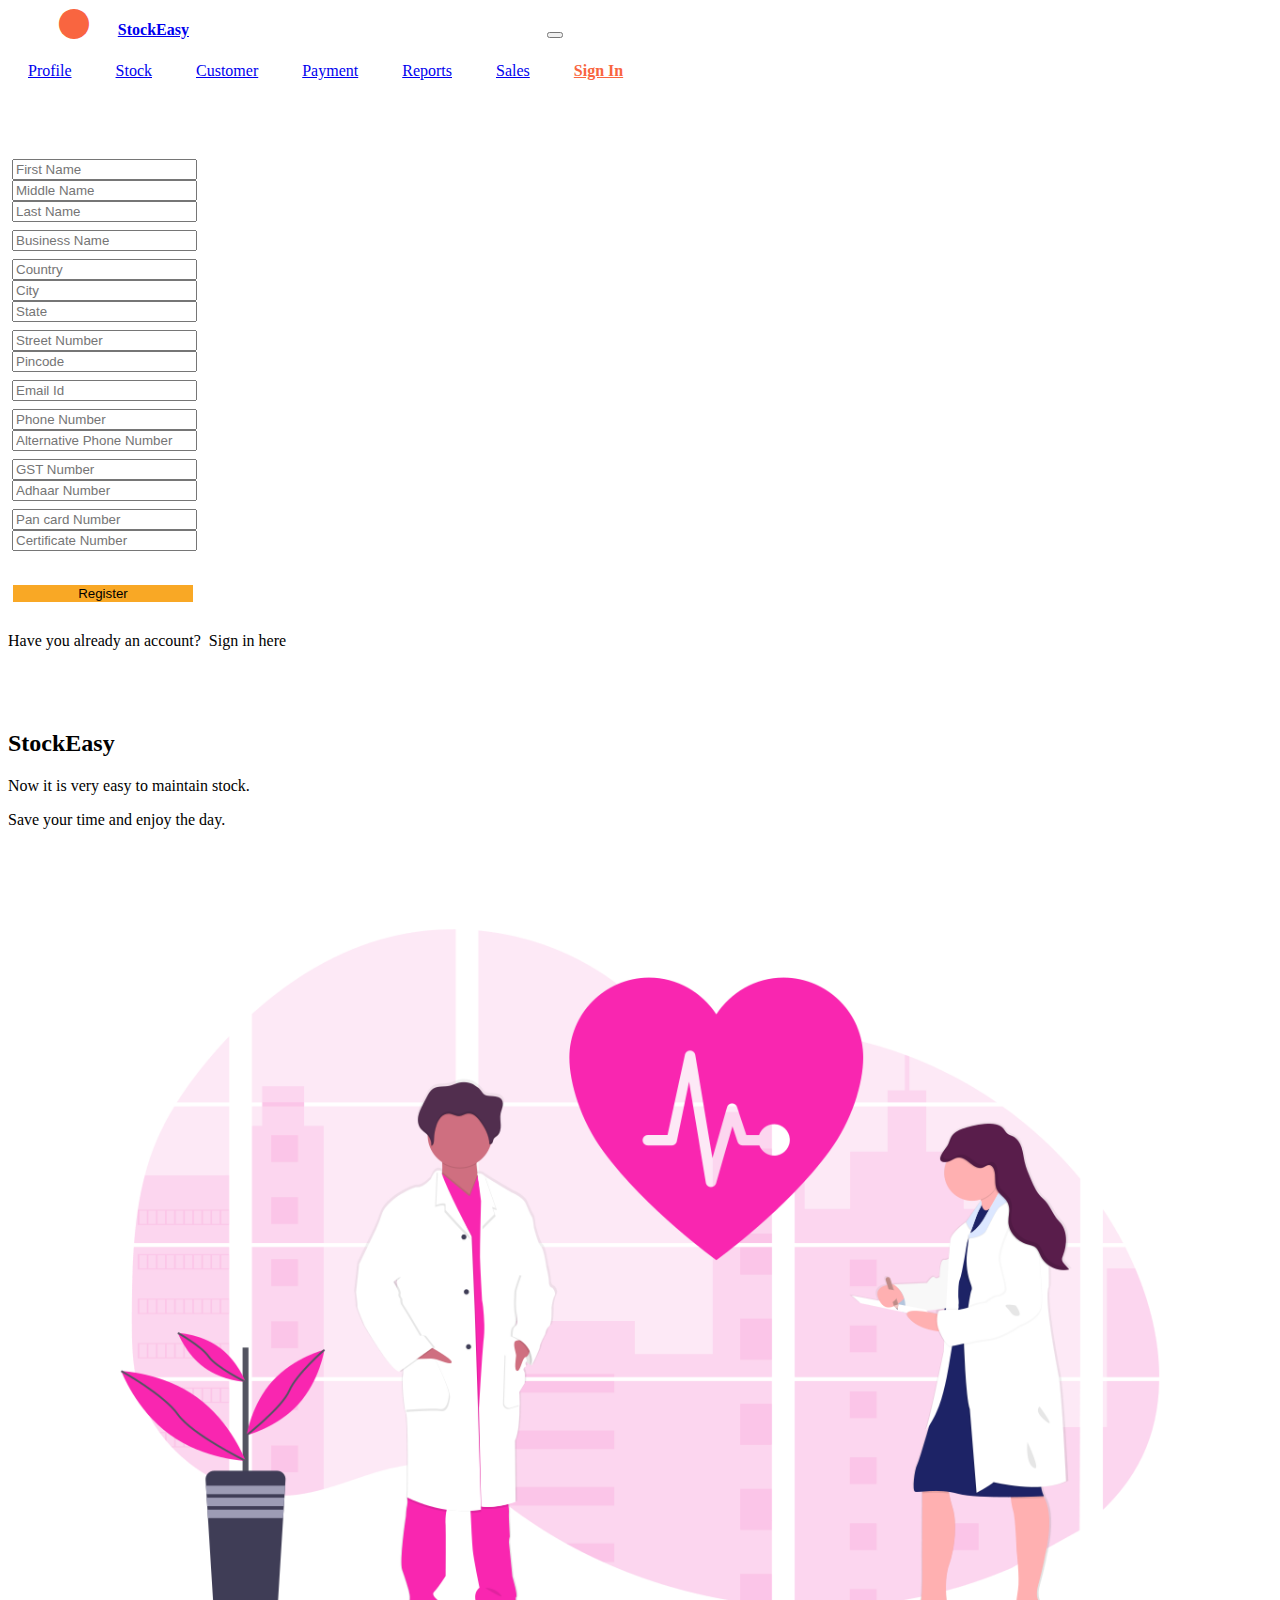
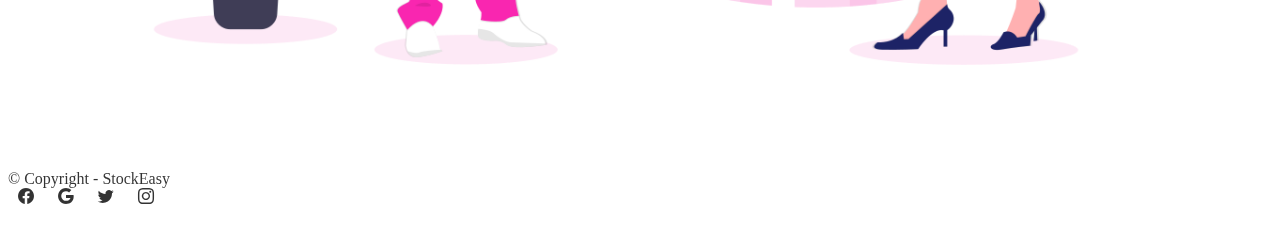
<file: 3.html>
<!DOCTYPE html>
<html lang="en">
<head>
    <meta charset="UTF-8">
    <meta http-equiv="X-UA-Compatible" content="IE=edge">
    <meta name="viewport" content="width=device-width, initial-scale=1.0">
    <link href="https://cdn.jsdelivr.net/npm/bootstrap@5.0.2/dist/css/bootstrap.min.css" rel="stylesheet" integrity="sha384-EVSTQN3/azprG1Anm3QDgpJLIm9Nao0Yz1ztcQTwFspd3yD65VohhpuuCOmLASjC" crossorigin="anonymous">
    <script src="https://cdn.jsdelivr.net/npm/bootstrap@5.0.2/dist/js/bootstrap.bundle.min.js" integrity="sha384-MrcW6ZMFYlzcLA8Nl+NtUVF0sA7MsXsP1UyJoMp4YLEuNSfAP+JcXn/tWtIaxVXM" crossorigin="anonymous"></script>
    <link rel="stylesheet" href="https://cdn.jsdelivr.net/npm/bootstrap-icons@1.10.5/font/bootstrap-icons.css">
    <link rel="stylesheet" href="3&5.css">
    <link href="https://fonts.googleapis.com/icon?family=Material+Icons" rel="stylesheet">
    <link rel="stylesheet" href="navFoot.css">
    <link rel="stylesheet" href="navFoot.responsive.css">
    <link rel="stylesheet" href="footer.css">
    <title>Register</title>
</head>
<body>
 <!-------------------------------------------------------Navbar--------------------------------------------------------------------->
 <nav class="navbar navbar-expand-lg navbar-light" id="navbar">
  <div class="container-fluid">
    <i class="bi bi-circle-fill" id="circle"></i>
    <a class="navbar-brand" id="logo" href="#">StockEasy</a>
    <button class="navbar-toggler" type="button" data-bs-toggle="collapse" data-bs-target="#navbarNavAltMarkup" aria-controls="navbarNavAltMarkup" aria-expanded="false" aria-label="Toggle navigation">
      <span class="navbar-toggler-icon"></span>
    </button>
    <div class="collapse navbar-collapse" id="navbarNavAltMarkup">
      <div class="navbar-nav">
        <a class="nav-link" href="5.html">Profile</a>
        <a class="nav-link" href="6.html">Stock</a>
        <a class="nav-link" href="12.html">Customer</a>
        <a class="nav-link" href="13.html">Payment</a>
        <a class="nav-link" href="14.html">Reports</a>
        <a class="nav-link" href="15.html">Sales</a>
        <a class="nav-link active" href="2.html" style="color: #f96540; font-weight: 700">Sign In</a>
      </div>
    </div>
  </div>
</nav>
<!-------------------------------------------------------Leftscreen--------------------------------------------------------------------->  
<div class="container-fluid">
  <main>
        <div class="row justify-content-center" id="responsive">          
<!----------for left side row and column------------->
            <div class="col-md-5 text-right" id="threeformpart">
                <form >
                    <div class="row"  id="tt">
                      <div class="col" >
                        <input type="text" class="form-control name"  placeholder="First Name"  >
                      </div>
                      <div class="col">
                        <input type="text" class="form-control name" placeholder="Middle Name">
                      </div>
                      <div class="col">
                        <input type="text" class="form-control name"  placeholder="Last Name">
                      </div>
                    </div>
                    <div class="row" id="tt">
                        <div class="col">
                          <input type="text" class="form-control" placeholder="Business Name">
                        </div> 
                      </div>
                      <div class="row"  id="tt">
                        <div class="col">
                          <input type="text" class="form-control"  placeholder="Country">
                        </div>
                        <div class="col">
                          <input type="text" class="form-control" placeholder="City">
                        </div>
                        <div class="col">
                          <input type="text" class="form-control"  placeholder="State">
                        </div>
                      </div>
                      <div class="row" id="tt">
                        <div class="col">
                          <input type="number" class="form-control" placeholder="Street Number">
                        </div>
                        <div class="col">
                          <input type="number" class="form-control" placeholder="Pincode">
                        </div>
                      </div>
                      <div class="row"  id="tt">
                        <div class="col">
                          <input type="email" class="form-control"  placeholder="Email Id">
                        </div>
                      </div>
                      <div class="row" id="tt">
                        <div class="col">
                          <input type="number" class="form-control" placeholder="Phone Number">
                        </div>
                        <div class="col">
                          <input type="number" class="form-control" placeholder="Alternative Phone Number">
                        </div>
                      </div>
                      <div class="row" id="tt">
                        <div class="col">
                          <input type="text" class="form-control" placeholder="GST Number">
                        </div>
                        <div class="col">
                          <input type="number" class="form-control" placeholder="Adhaar Number">
                        </div>
                      </div>
                      <div class="row" id="tt">
                        <div class="col">
                          <input type="number" class="form-control" placeholder="Pan card Number">
                        </div>
                        <div class="col">
                            <input type="number" class="form-control" placeholder="Certificate Number">
                          </div>
                      </div>
                      <button type="button" onclick="location.href='4.html'" class="btn btn-primary btn-md" id="mainscreenbutton">Register</button>
                      <div id="links">
                        <span><a>Have you already an account?</a>&nbsp;&nbsp;<a>Sign in here</a></span>
                      </div>
                </form>
            </div>
<!-------------------------------------------------------Rightscreen--------------------------------------------------------------------->
            <div class="col-md-5 text-center" id="mainscreen">
              <div id="right-element">
                <h2>StockEasy</h2>
                <p>Now it is very easy to maintain stock.</p>
                <p>Save your time and enjoy the day.</p>
                <div id="backgroundscreen">
                  <img src="cover.png" alt="">
                </div>
              </div>
            </div>
          </main> 
<!-------------------------------------------------------Footer------------------------------------------------------------------->
            <div class="row" id="footer">
              <div class="col-md-4 text-center">
                  <div id="navitems">
                    <span><a href="#"></a></span>
                  </div>
              </div>
              <div class="col-md-4 text-center" id="copy">
                  <span><a>&copy; Copyright - StockEasy </a></span>
              </div>
              <div class="col-md-4 text-center" id="icons">
                  <i class="bi bi-facebook"></i>
                  <i class="bi bi-google"></i>
                  <i class="bi bi-twitter"></i>
                  <i class="bi bi-instagram"></i>
              </div>
            </div>
<!-------containerend------------>    
  </div>
</body>
</html>
</file>
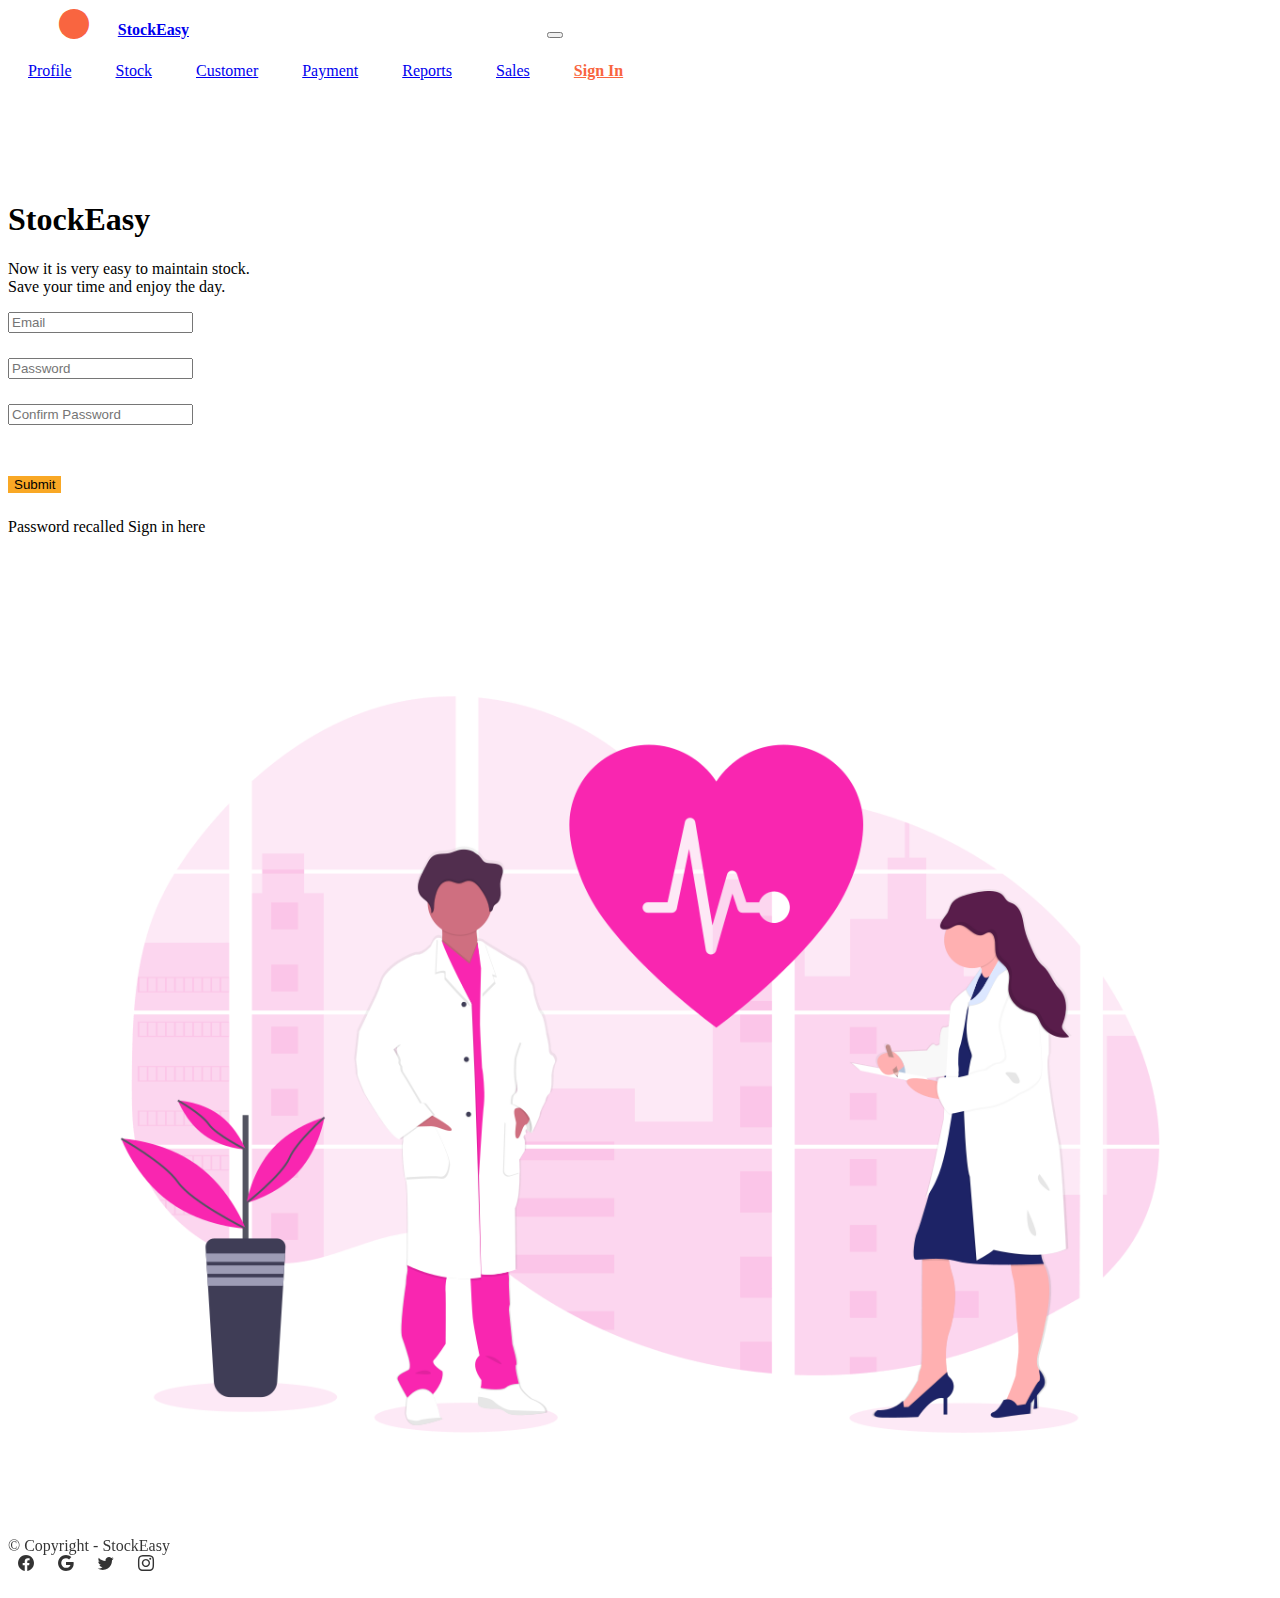
<file: 4.html>
<!DOCTYPE html>
<html lang="en">
  <head>
    <meta charset="UTF-8" />
    <meta http-equiv="X-UA-Compatible" content="IE=edge" />
    <meta name="viewport" content="width=device-width, initial-scale=1.0" />
    <link href="https://cdn.jsdelivr.net/npm/bootstrap@5.0.2/dist/css/bootstrap.min.css" rel="stylesheet" integrity="sha384-EVSTQN3/azprG1Anm3QDgpJLIm9Nao0Yz1ztcQTwFspd3yD65VohhpuuCOmLASjC" crossorigin="anonymous"/>
    <script src="https://cdn.jsdelivr.net/npm/bootstrap@5.0.2/dist/js/bootstrap.bundle.min.js" integrity="sha384-MrcW6ZMFYlzcLA8Nl+NtUVF0sA7MsXsP1UyJoMp4YLEuNSfAP+JcXn/tWtIaxVXM" crossorigin="anonymous"></script>
    <link rel="stylesheet" href="https://cdn.jsdelivr.net/npm/bootstrap-icons@1.10.5/font/bootstrap-icons.css"/>
    <link rel="stylesheet" href="4.css"/>
    <link rel="stylesheet" href="navFoot.css"/>
    <link rel="stylesheet" href="navFoot.responsive.css"/>
    <link rel="stylesheet" href="footer.css">
    <title>Sign In</title>
  </head>
  <body>
    <!-------------------------------------------------------Navbar--------------------------------------------------------------------->
    <nav class="navbar navbar-expand-lg navbar-light" id="navbar">
      <div class="container-fluid">
        <i class="bi bi-circle-fill" id="circle"></i>
        <a class="navbar-brand" id="logo" href="#">StockEasy</a>
        <button class="navbar-toggler" type="button" data-bs-toggle="collapse" data-bs-target="#navbarNavAltMarkup" aria-controls="navbarNavAltMarkup" aria-expanded="false" aria-label="Toggle navigation">
          <span class="navbar-toggler-icon"></span>
        </button>
        <div class="collapse navbar-collapse" id="navbarNavAltMarkup">
          <div class="navbar-nav">
            <a class="nav-link" href="5.html">Profile</a>
            <a class="nav-link" href="6.html">Stock</a>
            <a class="nav-link" href="12.html">Customer</a>
            <a class="nav-link" href="13.html">Payment</a>
            <a class="nav-link" href="14.html">Reports</a>
            <a class="nav-link" aria-current="page" href="15.html">Sales</a>
            <a class="nav-link active" href="3.html" style="color: #f96540; font-weight: 700">Sign In</a>
          </div>
        </div>
      </div>
    </nav>
    <!-------------------------------------------------------Mainscreen--------------------------------------------------------------------->
    <div class="container-fluid">
      <main>
        <div class="row justify-content-center" id="responsive">
          <div class="col-md-5 text-Start" id="leftscreen">
            <div class="heading">
              <h1>StockEasy</h1>
              <p>
                Now it is very easy to maintain stock.<br>
                Save your time and enjoy the day.
              </p>
            </div>
            <form>
              <div class="form-group row" id="inputs">
                <div class="col-md-8">
                  <input type="email" class="form-control" id="inputEmail3" placeholder="Email" style="margin-bottom: 2%"/>
                </div>
              </div>
              <div class="form-group row">
                <div class="col-md-8">
                  <input type="password" class="form-control" id="inputPassword" placeholder="Password" style="margin-bottom: 2%"/>
                </div>
              </div>
              <div class="form-group row">
                <div class="col-md-8">
                  <input type="password" class="form-control" id="confirmpassword" placeholder="Confirm Password" style="margin-bottom: 2%"/>
                </div>
              </div>
              <button type="button" onclick="location.href='5.html'" class="btn btn-secondary" id="signinbutton">Submit</button>
              <div class="reset">
                <a href="#">Password recalled Sign in here</a>
              </div>
            </form>
          </div>
          <div class="col-md-5 text-center" id="mainscreen">
            <img src="cover.png" alt=""/>
          </div>
        </div>
      </main>
      <!-------------------------------------------------------Footer--------------------------------------------------------------------->
      <div class="row" id="footer">
        <div class="col-md-4 text-center">
            <div id="navitems">
              <span><a href="#"></a></span>
            </div>
        </div>
        <div class="col-md-4 text-center" id="copy">
            <span><a>&copy; Copyright - StockEasy </a></span>
        </div>
        <div class="col-md-4 text-center" id="icons">
            <i class="bi bi-facebook"></i>
            <i class="bi bi-google"></i>
            <i class="bi bi-twitter"></i>
            <i class="bi bi-instagram"></i>
        </div>
      </div>

      <!-------containerend------------>
    </div>
  </body>
</html>
</file>
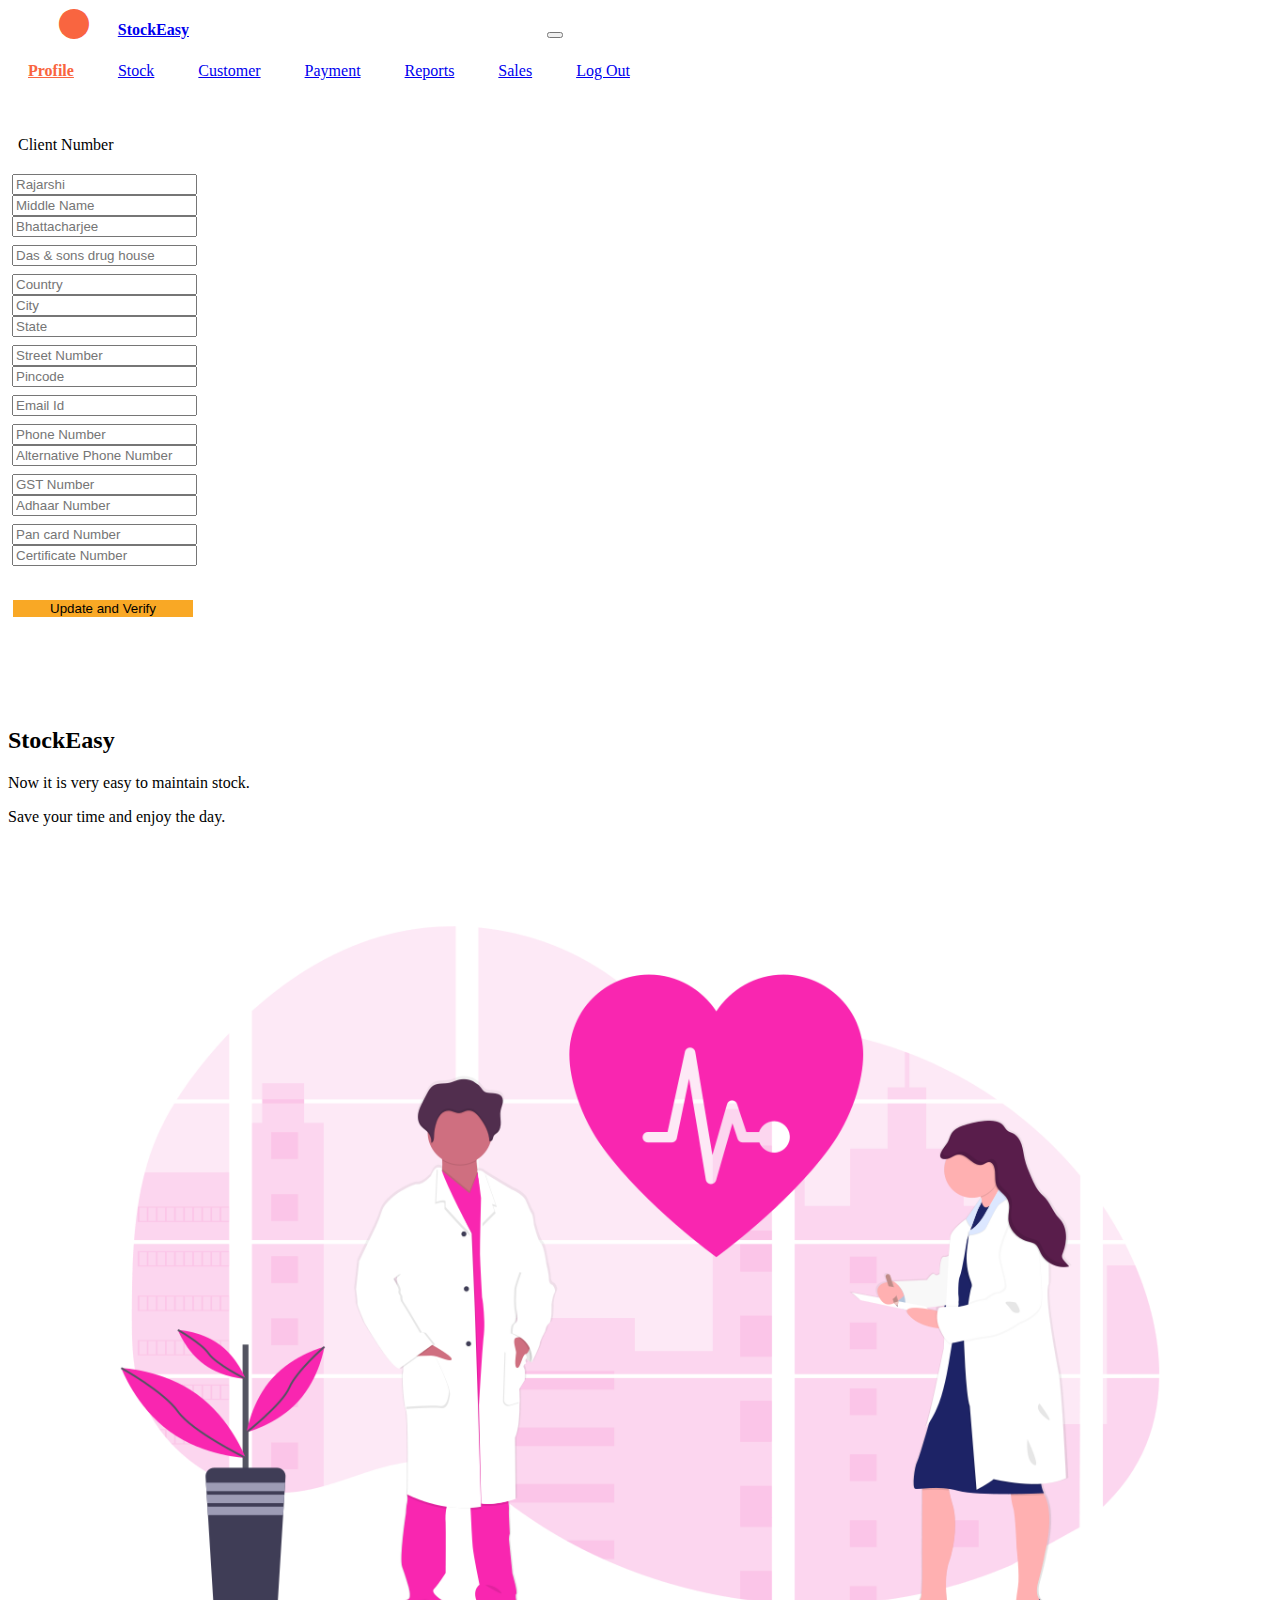
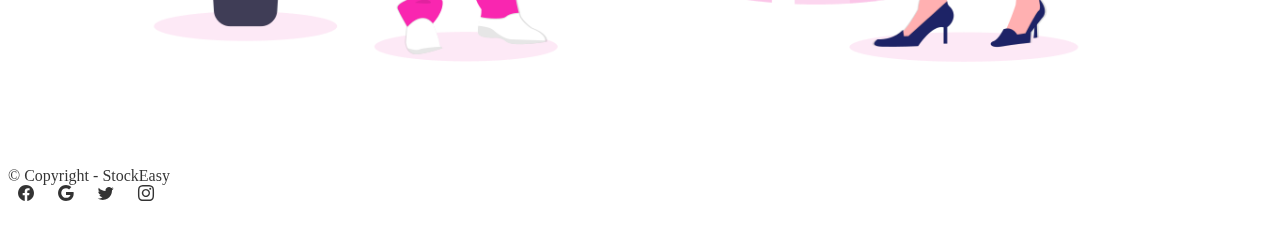
<file: 5.html>
<!DOCTYPE html>
<html lang="en">
<head>
    <meta charset="UTF-8">
    <meta http-equiv="X-UA-Compatible" content="IE=edge">
    <meta name="viewport" content="width=device-width, initial-scale=1.0">
    <link href="https://cdn.jsdelivr.net/npm/bootstrap@5.0.2/dist/css/bootstrap.min.css" rel="stylesheet" integrity="sha384-EVSTQN3/azprG1Anm3QDgpJLIm9Nao0Yz1ztcQTwFspd3yD65VohhpuuCOmLASjC" crossorigin="anonymous">
    <script src="https://cdn.jsdelivr.net/npm/bootstrap@5.0.2/dist/js/bootstrap.bundle.min.js" integrity="sha384-MrcW6ZMFYlzcLA8Nl+NtUVF0sA7MsXsP1UyJoMp4YLEuNSfAP+JcXn/tWtIaxVXM" crossorigin="anonymous"></script>
    <link rel="stylesheet" href="https://cdn.jsdelivr.net/npm/bootstrap-icons@1.10.5/font/bootstrap-icons.css">
    <link href="https://fonts.googleapis.com/icon?family=Material+Icons" rel="stylesheet">
    <link rel="stylesheet" href="3&5.css">
    <link rel="stylesheet" href="navFoot.css">
    <link rel="stylesheet" href="navFoot.responsive.css">
    <link rel="stylesheet" href="footer.css">
    <title>Profile</title>
</head>
<body>
<!-------------------------------------------------------Navbar--------------------------------------------------------------------->
    <nav class="navbar navbar-expand-lg navbar-light" id="navbar">
        <div class="container-fluid">
            <i class="bi bi-circle-fill" id="circle"></i>
          <a class="navbar-brand" id="logo"href="#">StockEasy</a>
          <button class="navbar-toggler" type="button" data-bs-toggle="collapse" data-bs-target="#navbarNavAltMarkup" aria-controls="navbarNavAltMarkup" aria-expanded="false" aria-label="Toggle navigation">
            <span class="navbar-toggler-icon"></span>
          </button>
          <div class="collapse navbar-collapse" id="navbarNavAltMarkup">
            <div class="navbar-nav">
                <a class="nav-link active" aria-current="page" href="5.html" style="color: #f96540; font-weight: 700">Profile</a>
                <a class="nav-link" href="6.html">Stock</a>
                <a class="nav-link" href="12.html">Customer</a>
                <a class="nav-link" href="13.html">Payment</a>
                <a class="nav-link" href="14.html">Reports</a>
                <a class="nav-link" href="15.html">Sales</a>
                <a class="nav-link" href="1.html">Log Out</a>
            </div>
          </div>
        </div>
    </nav>
<!-------------------------------------------------------Leftscreen--------------------------------------------------------------------->     
<div class="container-fluid">
      <main>
        <div class="row justify-content-center" id="responsive">
<!----------for left side row and column------------->
            <div class="col-md-5 text-start" id="formpart">
                <p style="padding-left: 10px;">Client Number</p>
                <form > 
                    <div class="row"  id="tt">
                      <div class="col" >
                        <input type="text" class="form-control"  placeholder="Rajarshi"  >
                      </div>
                      <div class="col">
                        <input type="text" class="form-control" placeholder="Middle Name">
                      </div>
                      <div class="col">
                        <input type="text" class="form-control"  placeholder="Bhattacharjee">
                      </div>
                    </div>
                    <div class="row" id="tt">
                        <div class="col">
                          <input type="text" class="form-control" placeholder="Das & sons drug house">
                        </div> 
                      </div>
                      <div class="row"  id="tt">
                        <div class="col">
                          <input type="text" class="form-control"  placeholder="Country">
                        </div>
                        <div class="col">
                          <input type="text" class="form-control" placeholder="City">
                        </div>
                        <div class="col">
                          <input type="text" class="form-control"  placeholder="State">
                        </div>
                      </div>
                      <div class="row" id="tt">
                        <div class="col">
                          <input type="text" class="form-control" placeholder="Street Number">
                        </div>
                        <div class="col">
                          <input type="text" class="form-control" placeholder="Pincode">
                        </div>
                      </div>
                      <div class="row" id="tt">
                        <div class="col">
                          <input type="email" class="form-control"  placeholder="Email Id">
                        </div>
                      </div>
                      <div class="row" id="tt">
                        <div class="col">
                          <input type="text" class="form-control" placeholder="Phone Number">
                        </div>
                        <div class="col">
                          <input type="text" class="form-control" placeholder="Alternative Phone Number">
                        </div>
                      </div>
                      <div class="row" id="tt">
                        <div class="col">
                          <input type="text" class="form-control" placeholder="GST Number">
                        </div>
                        <div class="col">
                          <input type="text" class="form-control" placeholder="Adhaar Number">
                        </div>
                      </div>
                      <div class="row" id="tt">
                        <div class="col">
                          <input type="text" class="form-control" placeholder="Pan card Number">
                        </div>
                        <div class="col">
                            <input type="text" class="form-control" placeholder="Certificate Number">
                          </div>
                      </div>
                      <button type="button" onclick="location.href='6.html'" class="btn btn-primary btn-md" id="mainscreenbutton">Update and Verify</button>
                  </form>
            </div>  
<!-------------------------------------------------------Rightscreen--------------------------------------------------------------------->
            <div class="col-md-5 text-center" id="rightscreen">
              <div id="right-element">
                <h2>StockEasy</h2>
                <p>Now it is very easy to maintain stock.</p>
                <p>Save your time and enjoy the day.</p>
                <div id="backgroundscreen">
                  <img src="cover.png" alt="">
                </div>
              </div>
            </div>
      </main>                 
<!-------------------------------------------------------Footer--------------------------------------------------------------------->
          <div class="row" id="footer">
            <div class="col-md-4 text-center">
                <div id="navitems">
                  <span><a href="#"></a></span>
                </div>
            </div>
            <div class="col-md-4 text-center" id="copy">
                <span><a>&copy; Copyright - StockEasy </a></span>
            </div>
            <div class="col-md-4 text-center" id="icons">
                <i class="bi bi-facebook"></i>
                <i class="bi bi-google"></i>
                <i class="bi bi-twitter"></i>
                <i class="bi bi-instagram"></i>
            </div>
          </div>
<!-------containerend------------>    
  </div>
</body>
</html>
</file>
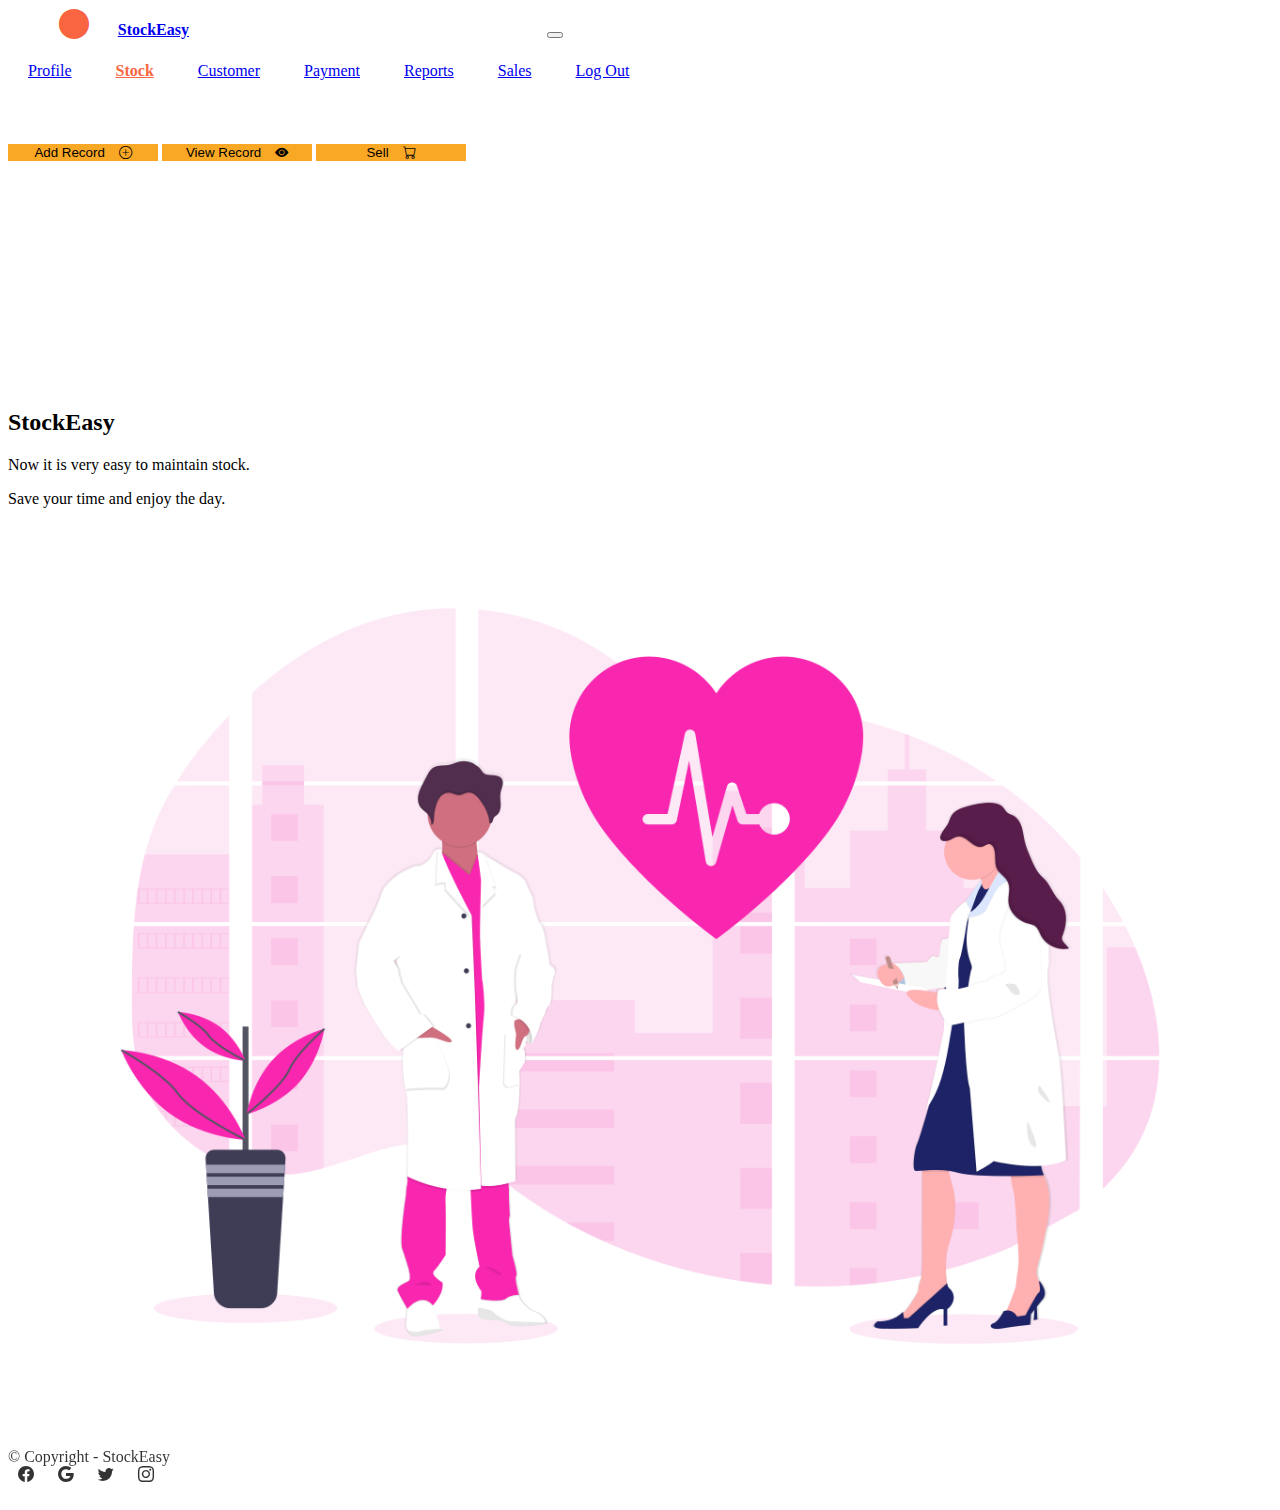
<file: 6.html>
<!DOCTYPE html>
<html lang="en">
<head>
    <meta charset="UTF-8">
    <meta http-equiv="X-UA-Compatible" content="IE=edge">
    <meta name="viewport" content="width=device-width, initial-scale=1.0">
    <link href="https://cdn.jsdelivr.net/npm/bootstrap@5.0.2/dist/css/bootstrap.min.css" rel="stylesheet" integrity="sha384-EVSTQN3/azprG1Anm3QDgpJLIm9Nao0Yz1ztcQTwFspd3yD65VohhpuuCOmLASjC" crossorigin="anonymous">
    <script src="https://cdn.jsdelivr.net/npm/bootstrap@5.0.2/dist/js/bootstrap.bundle.min.js" integrity="sha384-MrcW6ZMFYlzcLA8Nl+NtUVF0sA7MsXsP1UyJoMp4YLEuNSfAP+JcXn/tWtIaxVXM" crossorigin="anonymous"></script>
    <link rel="stylesheet" href="https://cdn.jsdelivr.net/npm/bootstrap-icons@1.10.5/font/bootstrap-icons.css">
    <link rel="stylesheet" href="6.css">
    <link rel="stylesheet" href="navFoot.css">
    <link rel="stylesheet" href="navFoot.responsive.css">
    <link rel="stylesheet" href="footer.css">
    <script src="6.js"></script>
    <title>Stock</title>
</head>
<body>
<!-------------------------------------------------------Navbar--------------------------------------------------------------------->
<nav class="navbar navbar-expand-lg navbar-light" id="navbar">
  <div class="container-fluid">
    <i class="bi bi-circle-fill" id="circle"></i>
    <a class="navbar-brand" id="logo" href="#">StockEasy</a>
    <button class="navbar-toggler" type="button" data-bs-toggle="collapse" data-bs-target="#navbarNavAltMarkup" aria-controls="navbarNavAltMarkup" aria-expanded="false" aria-label="Toggle navigation">
      <span class="navbar-toggler-icon"></span>
    </button>
    <div class="collapse navbar-collapse" id="navbarNavAltMarkup">
      <div class="navbar-nav">
        <a class="nav-link" href="5.html">Profile</a>
        <a class="nav-link active" href="6.html" style="color: #f96540; font-weight: 700">Stock</a>
        <a class="nav-link" href="12.html">Customer</a>
        <a class="nav-link" href="13.html">Payment</a>
        <a class="nav-link" href="14.html">Reports</a>
        <a class="nav-link" href="15.html">Sales</a>
        <a class="nav-link" href="1.html">Log Out</a>
      </div>
    </div>
  </div>
</nav>
<!-------------------------------------------------------Leftscreen--------------------------------------------------------------------->
    <div class="container-fluid">
      <main>
        <div class="row justify-content-center" id="responsive">
            <div class="col-md-6 justify-content-start">
              <div id="mainscreenheaderbuttonholder">
                <button onclick="showdiv()" type="button" class="btn btn-secondary" id="mainscreenheaderbuttonadd">Add Record<i class="bi bi-plus-circle" id="headerbuttonicon"></i></button>
                <button onclick="onrecord()" type="button" class="btn btn-secondary" id="mainscreenheaderbuttonadd">View Record<i class="bi bi-eye-fill" id="headerbuttonicon"></i></button>
                <button onclick="showsell()" type="button" class="btn btn-secondary" id="mainscreenheaderbuttonadd">Sell<i class="bi bi-cart" id="headerbuttonicon"></i></button> 
              </div>
                <!-----------------------For Addrecord-------------------------->
                <div id="formcontainer">
                    <div class="formwrapper">
                        <form >
                            <div class="row tt">
                              <div class="col" >
                                <input type="number" class="form-control"  placeholder="Batch No."  >
                              </div>
                              <div class="col">
                                <input type="text" class="form-control" placeholder="Med name">
                              </div>
                              <div class="col">
                                <input type="text" class="form-control"  placeholder="Manf. name">
                              </div>
                            </div>
                            <div class="row tt">
                                <div class="col">
                                  <input type="number" class="form-control" placeholder="Manf Date">
                                </div>
                                <div class="col">
                                  <input type="number" class="form-control" placeholder="Exp. Date">
                                </div>
                              </div>
                              <div class="row tt">
                                <div class="col">
                                  <input type="text" class="form-control"  placeholder="Buying Cost">
                                </div>
                                <div class="col">
                                  <input type="text" class="form-control" placeholder="MRP">
                                </div>
                                <div class="col">
                                  <input type="text" class="form-control"  placeholder="Discount Cost">
                                </div>
                              </div>
                              <div class="row tt">
                                <div class="col">
                                  <input type="text" class="form-control" placeholder="Consumer cost">
                                </div>
                                <div class="col">
                                  <input type="text" class="form-control" placeholder="Prescription Needed">
                                </div>
                              </div>
                              <div class="row tt">
                                <div class="col">
                                  <input type="text" class="form-control"  placeholder="Seller Id">
                                </div>
                                <div class="col">
                                  <input type="text" class="form-control" placeholder="Seller Name">
                                </div>
                                <div class="col">
                                  <input type="text" class="form-control"  placeholder="Category">
                                </div>
                              </div>
                              <div class="row tt">
                                <div class="col">
                                  <input type="text" class="form-control" placeholder="Client Id">
                                </div>
                                <div class="col">
                                  <input type="text" class="form-control" placeholder="Date of Entry">
                                </div>
                              </div>
                              <div class="row tt">
                                <div class="col">
                                  <input type="text" class="form-control" placeholder="Date of Dispatch">
                                </div>
                                <div class="col">
                                  <input type="text" class="form-control" placeholder="Qty">
                                </div>
                              </div>
                              <div class="row tt">
                                <div class="col">
                                  <input type="text" class="form-control" placeholder="Type of Medicine">
                                </div>
                              </div>
                            
                            </form>
                            <div onclick="save()" id="savebutton">
                                <button type="button" class="btn btn-secondary" id="savebutton">Save</button>   
                            </div>
                            
                    </div>
                </div>
<!------------------For view record--------------------->
                <div id="outer-wrapper" >
                  <div class="table-wrapper">
                    <table>
              <thead>
                <th>Batch No.</th>
                <th>Med Name</th>
                <th>Manf Name</th>
                <th>Manf. Date</th>
                <th>Exp Date</th>
                <th>Buying Cost</th>
                <th>MRP</th>
                <th>Discount Cost</th>
                <th>Customer Cost</th>
                <th>Prescription Needed</th>
                <th>Seller Id</th>
                <th>Seller Name</th>
                <th>Category</th>
                <th>Client Id</th>
                <th>Date of Entry</th>
                <th>date of Dispatch</th>
                <th>QTY</th>
                <th>Type of Medicine</th>
            </thead>
            <tbody>
                <tr>
                    <td>Value 1</td>
                    <td>Value 2</td>
                    <td>Value 3</td>
                    <td>Value 4</td>
                    <td>Value 5</td>
                    <td>Value 6</td>
                    <td>Value 7</td>
                    <td>Value 8</td>
                    <td>Value 9</td>
                    <td>Value 10</td>
                    <td>Value 11</td>
                    <td>Value 12</td>
                    <td>Value 13</td>
                    <td>Value 14</td>
                    <td>Value 15</td>
                    <td>Value 16</td>
                    <td>Value 17</td>
                    <td>Value 18</td>
                </tr>
                <tr>
                    <td>Value 1</td>
                    <td>Value 2</td>
                    <td>Value 3</td>
                    <td>Value 4</td>
                    <td>Value 5</td>
                    <td>Value 6</td>
                    <td>Value 7</td>
                    <td>Value 8</td>
                    <td>Value 9</td>
                    <td>Value 10</td>
                    <td>Value 11</td>
                    <td>Value 12</td>
                    <td>Value 13</td>
                    <td>Value 14</td>
                    <td>Value 15</td>
                    <td>Value 16</td>
                    <td>Value 17</td>
                    <td>Value 18</td>
                </tr>
                <tr>
                    <td>Value 1</td>
                    <td>Value 2</td>
                    <td>Value 3</td>
                    <td>Value 4</td>
                    <td>Value 5</td>
                    <td>Value 6</td>
                    <td>Value 7</td>
                    <td>Value 8</td>
                    <td>Value 9</td>
                    <td>Value 10</td>
                    <td>Value 11</td>
                    <td>Value 12</td>
                    <td>Value 13</td>
                    <td>Value 14</td>
                    <td>Value 15</td>
                    <td>Value 16</td>
                    <td>Value 17</td>
                    <td>Value 18</td>
                </tr>
                <tr>
                    <td>Value 1</td>
                    <td>Value 2</td>
                    <td>Value 3</td>
                    <td>Value 4</td>
                    <td>Value 5</td>
                    <td>Value 6</td>
                    <td>Value 7</td>
                    <td>Value 8</td>
                    <td>Value 9</td>
                    <td>Value 10</td>
                    <td>Value 11</td>
                    <td>Value 12</td>
                    <td>Value 13</td>
                    <td>Value 14</td>
                    <td>Value 15</td>
                    <td>Value 16</td>
                    <td>Value 17</td>
                    <td>Value 18</td>
                </tr>
                <tr>
                    <td>Value 1</td>
                    <td>Value 2</td>
                    <td>Value 3</td>
                    <td>Value 4</td>
                    <td>Value 5</td>
                    <td>Value 6</td>
                    <td>Value 7</td>
                    <td>Value 8</td>
                    <td>Value 9</td>
                    <td>Value 10</td>
                    <td>Value 11</td>
                    <td>Value 12</td>
                    <td>Value 13</td>
                    <td>Value 14</td>
                    <td>Value 15</td>
                    <td>Value 16</td>
                    <td>Value 17</td>
                    <td>Value 18</td>
                </tr>
                <tr>
                    <td>Value 1</td>
                    <td>Value 2</td>
                    <td>Value 3</td>
                    <td>Value 4</td>
                    <td>Value 5</td>
                    <td>Value 6</td>
                    <td>Value 7</td>
                    <td>Value 8</td>
                    <td>Value 9</td>
                    <td>Value 10</td>
                    <td>Value 11</td>
                    <td>Value 12</td>
                    <td>Value 13</td>
                    <td>Value 14</td>
                    <td>Value 15</td>
                    <td>Value 16</td>
                    <td>Value 17</td>
                    <td>Value 18</td>
                </tr>
                <tr>
                    <td>Value 1</td>
                    <td>Value 2</td>
                    <td>Value 3</td>
                    <td>Value 4</td>
                    <td>Value 5</td>
                    <td>Value 6</td>
                    <td>Value 7</td>
                    <td>Value 8</td>
                    <td>Value 9</td>
                    <td>Value 10</td>
                    <td>Value 11</td>
                    <td>Value 12</td>
                    <td>Value 13</td>
                    <td>Value 14</td>
                    <td>Value 15</td>
                    <td>Value 16</td>
                    <td>Value 17</td>
                    <td>Value 18</td>
                </tr>
                <tr>
                    <td>Value 1</td>
                    <td>Value 2</td>
                    <td>Value 3</td>
                    <td>Value 4</td>
                    <td>Value 5</td>
                    <td>Value 6</td>
                    <td>Value 7</td>
                    <td>Value 8</td>
                    <td>Value 9</td>
                    <td>Value 10</td>
                    <td>Value 11</td>
                    <td>Value 12</td>
                    <td>Value 13</td>
                    <td>Value 14</td>
                    <td>Value 15</td>
                    <td>Value 16</td>
                    <td>Value 17</td>
                    <td>Value 18</td>
                </tr>
                <tr>
                    <td>Value 1</td>
                    <td>Value 2</td>
                    <td>Value 3</td>
                    <td>Value 4</td>
                    <td>Value 5</td>
                    <td>Value 6</td>
                    <td>Value 7</td>
                    <td>Value 8</td>
                    <td>Value 9</td>
                    <td>Value 10</td>
                    <td>Value 11</td>
                    <td>Value 12</td>
                    <td>Value 13</td>
                    <td>Value 14</td>
                    <td>Value 15</td>
                    <td>Value 16</td>
                    <td>Value 17</td>
                    <td>Value 18</td>
                </tr>
                <tr>
                    <td>Value 1</td>
                    <td>Value 2</td>
                    <td>Value 3</td>
                    <td>Value 4</td>
                    <td>Value 5</td>
                    <td>Value 6</td>
                    <td>Value 7</td>
                    <td>Value 8</td>
                    <td>Value 9</td>
                    <td>Value 10</td>
                    <td>Value 11</td>
                    <td>Value 12</td>
                    <td>Value 13</td>
                    <td>Value 14</td>
                    <td>Value 15</td>
                    <td>Value 16</td>
                    <td>Value 17</td>
                    <td>Value 18</td>
                </tr>
                <tr>
                    <td>Value 1</td>
                    <td>Value 2</td>
                    <td>Value 3</td>
                    <td>Value 4</td>
                    <td>Value 5</td>
                    <td>Value 6</td>
                    <td>Value 7</td>
                    <td>Value 8</td>
                    <td>Value 9</td>
                    <td>Value 10</td>
                    <td>Value 11</td>
                    <td>Value 12</td>
                    <td>Value 13</td>
                    <td>Value 14</td>
                    <td>Value 15</td>
                    <td>Value 16</td>
                    <td>Value 17</td>
                    <td>Value 18</td>
                </tr>
                <tr>
                    <td>Value 1</td>
                    <td>Value 2</td>
                    <td>Value 3</td>
                    <td>Value 4</td>
                    <td>Value 5</td>
                    <td>Value 6</td>
                    <td>Value 7</td>
                    <td>Value 8</td>
                    <td>Value 9</td>
                    <td>Value 10</td>
                    <td>Value 11</td>
                    <td>Value 12</td>
                    <td>Value 13</td>
                    <td>Value 14</td>
                    <td>Value 15</td>
                    <td>Value 16</td>
                    <td>Value 17</td>
                    <td>Value 18</td>
                </tr>
                <tr>
                    <td>Value 1</td>
                    <td>Value 2</td>
                    <td>Value 3</td>
                    <td>Value 4</td>
                    <td>Value 5</td>
                    <td>Value 6</td>
                    <td>Value 7</td>
                    <td>Value 8</td>
                    <td>Value 9</td>
                    <td>Value 10</td>
                    <td>Value 11</td>
                    <td>Value 12</td>
                    <td>Value 13</td>
                    <td>Value 14</td>
                    <td>Value 15</td>
                    <td>Value 16</td>
                    <td>Value 17</td>
                    <td>Value 18</td>
                </tr>
                <tr>
                    <td>Value 1</td>
                    <td>Value 2</td>
                    <td>Value 3</td>
                    <td>Value 4</td>
                    <td>Value 5</td>
                    <td>Value 6</td>
                    <td>Value 7</td>
                    <td>Value 8</td>
                    <td>Value 9</td>
                    <td>Value 10</td>
                    <td>Value 11</td>
                    <td>Value 12</td>
                    <td>Value 13</td>
                    <td>Value 14</td>
                    <td>Value 15</td>
                    <td>Value 16</td>
                    <td>Value 17</td>
                    <td>Value 18</td>
                </tr>
                <tr>
                    <td>Value 1</td>
                    <td>Value 2</td>
                    <td>Value 3</td>
                    <td>Value 4</td>
                    <td>Value 5</td>
                    <td>Value 6</td>
                    <td>Value 7</td>
                    <td>Value 8</td>
                    <td>Value 9</td>
                    <td>Value 10</td>
                    <td>Value 11</td>
                    <td>Value 12</td>
                    <td>Value 13</td>
                    <td>Value 14</td>
                    <td>Value 15</td>
                    <td>Value 16</td>
                    <td>Value 17</td>
                    <td>Value 18</td>
                </tr>
                <tr>
                    <td>Value 1</td>
                    <td>Value 2</td>
                    <td>Value 3</td>
                    <td>Value 4</td>
                    <td>Value 5</td>
                    <td>Value 6</td>
                    <td>Value 7</td>
                    <td>Value 8</td>
                    <td>Value 9</td>
                    <td>Value 10</td>
                    <td>Value 11</td>
                    <td>Value 12</td>
                    <td>Value 13</td>
                    <td>Value 14</td>
                    <td>Value 15</td>
                    <td>Value 16</td>
                    <td>Value 17</td>
                    <td>Value 18</td>
                </tr>
                <tr>
                    <td>Value 1</td>
                    <td>Value 2</td>
                    <td>Value 3</td>
                    <td>Value 4</td>
                    <td>Value 5</td>
                    <td>Value 6</td>
                    <td>Value 7</td>
                    <td>Value 8</td>
                    <td>Value 9</td>
                    <td>Value 10</td>
                    <td>Value 11</td>
                    <td>Value 12</td>
                    <td>Value 13</td>
                    <td>Value 14</td>
                    <td>Value 15</td>
                    <td>Value 16</td>
                    <td>Value 17</td>
                    <td>Value 18</td>
                </tr>
                <tr>
                    <td>Value 1</td>
                    <td>Value 2</td>
                    <td>Value 3</td>
                    <td>Value 4</td>
                    <td>Value 5</td>
                    <td>Value 6</td>
                    <td>Value 7</td>
                    <td>Value 8</td>
                    <td>Value 9</td>
                    <td>Value 10</td>
                    <td>Value 11</td>
                    <td>Value 12</td>
                    <td>Value 13</td>
                    <td>Value 14</td>
                    <td>Value 15</td>
                    <td>Value 16</td>
                    <td>Value 17</td>
                    <td>Value 18</td>
                </tr>
                <tr>
                    <td>Value 1</td>
                    <td>Value 2</td>
                    <td>Value 3</td>
                    <td>Value 4</td>
                    <td>Value 5</td>
                    <td>Value 6</td>
                    <td>Value 7</td>
                    <td>Value 8</td>
                    <td>Value 9</td>
                    <td>Value 10</td>
                    <td>Value 11</td>
                    <td>Value 12</td>
                    <td>Value 13</td>
                    <td>Value 14</td>
                    <td>Value 15</td>
                    <td>Value 16</td>
                    <td>Value 17</td>
                    <td>Value 18</td>
                </tr>
                <tr>
                    <td>Value 1</td>
                    <td>Value 2</td>
                    <td>Value 3</td>
                    <td>Value 4</td>
                    <td>Value 5</td>
                    <td>Value 6</td>
                    <td>Value 7</td>
                    <td>Value 8</td>
                    <td>Value 9</td>
                    <td>Value 10</td>
                    <td>Value 11</td>
                    <td>Value 12</td>
                    <td>Value 13</td>
                    <td>Value 14</td>
                    <td>Value 15</td>
                    <td>Value 16</td>
                    <td>Value 17</td>
                    <td>Value 18</td>
                </tr>
                <tr>
                    <td>Value 1</td>
                    <td>Value 2</td>
                    <td>Value 3</td>
                    <td>Value 4</td>
                    <td>Value 5</td>
                    <td>Value 6</td>
                    <td>Value 7</td>
                    <td>Value 8</td>
                    <td>Value 9</td>
                    <td>Value 10</td>
                    <td>Value 11</td>
                    <td>Value 12</td>
                    <td>Value 13</td>
                    <td>Value 14</td>
                    <td>Value 15</td>
                    <td>Value 16</td>
                    <td>Value 17</td>
                    <td>Value 18</td>
                </tr>
    
            </tbody>
                    </table>
                  </div>
                </div>          
<!------------For sell form------------->
                <div id="formcontainersell">
                    <div class="formcontainerwrapper" id="tt">
                        <form >
                            <div class="mb-3" >  
                                <input type="email" class="form-control" id="exampleInputName" placeholder="Medicine Name"> 
                              </div>
                              <div class="mb-3">  
                                <input type="email" class="form-control" id="exampleInputMedManf" placeholder="Medicine Manf"> 
                              </div>
                              <div class="mb-3">  
                                <input type="email" class="form-control" id="exampleInputSName" placeholder="Seller Name"> 
                              </div>
                              <div class="mb-3">  
                                <input type="email" class="form-control" id="exampleInputTypeofMed" placeholder="Type of Medicine"> 
                              </div>
                              <div class="mb-3">  
                                <input type="email" class="form-control" id="exampleInputQty" placeholder="QTY"> 
                              </div>
                        </form>
                    </div>
                    <div id="gobutton">
                      <button onclick="go()" type="button" class="btn btn-secondary" id="mainscreenheaderbuttonadd">Go</button>   
                    </div>
                </div>
<!------------For 2nd sell form------------->
                <div id="tablecontainer">
    <div class="tablewrapper">
        <table class="table">
            <tr>
                <td class="tdata">Medicine Name</td>
                <td class="tdata">Medicine Man</td>
                <td class="tdata">Qty</td>
                <td class="tdata">Price</td>
            </tr>
            <tr>
                <td class="tdata">Medicine Name</td>
                <td class="tdata">Medicine Man</td>
                <td class="tdata">Qty</td>
                <td class="tdata">Price</td>
            </tr>
            <tr>
                <td class="tdata">Medicine Name</td>
                <td class="tdata">Medicine Man</td>
                <td class="tdata">Qty</td>
                <td class="tdata">Price</td>
            </tr>
            <tr>
                <td class="tdata">Medicine Name</td>
                <td class="tdata">Medicine Man</td>
                <td class="tdata">Qty</td>
                <td class="tdata">Price</td>
            </tr>
            <tr>
                <td class="tdata">Medicine Name</td>
                <td class="tdata">Medicine Man</td>
                <td class="tdata">Qty</td>
                <td class="tdata">Price</td>
            </tr>
            <tr>
                <td class="tdata">Medicine Name</td>
                <td class="tdata">Medicine Man</td>
                <td class="tdata">Qty</td>
                <td class="tdata">Price</td>
            </tr>
            <tr>
                <td class="tdata">Medicine Name</td>
                <td class="tdata">Medicine Man</td>
                <td class="tdata">Qty</td>
                <td class="tdata">Price</td>
            </tr>
            <tr>
                <td class="tdata">Medicine Name</td>
                <td class="tdata">Medicine Man</td>
                <td class="tdata">Qty</td>
                <td class="tdata">Price</td>
            </tr>
            <tr>
                <td class="tdata">Medicine Name</td>
                <td class="tdata">Medicine Man</td>
                <td class="tdata">Qty</td>
                <td class="tdata">Price</td>
            </tr>
            <tr>
                <td class="tdata">Medicine Name</td>
                <td class="tdata">Medicine Man</td>
                <td class="tdata">Qty</td>
                <td class="tdata">Price</td>
            </tr>
            <tr>
                <td class="tdata">Medicine Name</td>
                <td class="tdata">Medicine Man</td>
                <td class="tdata">Qty</td>
                <td class="tdata">Price</td>
            </tr>
            <tr>
                <td class="tdata">Medicine Name</td>
                <td class="tdata">Medicine Man</td>
                <td class="tdata">Qty</td>
                <td class="tdata">Price</td>
            </tr>
            <tr>
                <td class="tdata">Medicine Name</td>
                <td class="tdata">Medicine Man</td>
                <td class="tdata">Qty</td>
                <td class="tdata">Price</td>
            </tr>
            <tr>
                <td class="tdata">Medicine Name</td>
                <td class="tdata">Medicine Man</td>
                <td class="tdata">Qty</td>
                <td class="tdata">Price</td>
            </tr>
            <tr>
                <td class="tdata">Medicine Name</td>
                <td class="tdata">Medicine Man</td>
                <td class="tdata">Qty</td>
                <td class="tdata">Price</td>
            </tr>
            <tr>
                <td class="tdata">Medicine Name</td>
                <td class="tdata">Medicine Man</td>
                <td class="tdata">Qty</td>
                <td class="tdata">Price</td>
            </tr>
            <tr>
                <td class="tdata">Medicine Name</td>
                <td class="tdata">Medicine Man</td>
                <td class="tdata">Qty</td>
                <td class="tdata">Price</td>
            </tr>
            <tr>
                <td class="tdata">Medicine Name</td>
                <td class="tdata">Medicine Man</td>
                <td class="tdata">Qty</td>
                <td class="tdata">Price</td>
            </tr>
            <tr>
                <td class="tdata">Medicine Name</td>
                <td class="tdata">Medicine Man</td>
                <td class="tdata">Qty</td>
                <td class="tdata">Price</td>
            </tr>
        </table>
    </div>
    
                </div>
                <div id="custform">
                          <input type="text" class="form-control" id="custformN"  placeholder="Customer Name">
                          <input type="number" class="form-control" id="custformM" min="0" max="10" placeholder="Mobile No">
                          <input type="email" class="form-control" id="custformE"  placeholder="Email Id">
                          <input type="email" class="form-control" id="custformN"  placeholder="Total Price to Pay">
                          <input type="number" class="form-control" id="custformN"  placeholder="Amount">
                </div>
                <div id="formbutton">
                    <button type="button" onclick="hidesell()" class="btn btn-secondary" id="formbuttons">Cancel</button>   
                    <button type="button" class="btn btn-secondary" id="formbuttons">Confirm</button>   
                </div>
            </div>           
<!-------------------------------------------------------Rightscreen--------------------------------------------------------------------->
            <div class="col-md-5 text-center" id="rightscreen">
              <div id="right-element">
                <h2>StockEasy</h2>
                <p>Now it is very easy to maintain stock.</p>
                <p>Save your time and enjoy the day.</p>
                <div id="backgroundscreen">
                  <img src="cover.png" alt="">
                </div>
              </div>
            </div>
        </div>
      </main>
<!-------------------------------------------------------Footer--------------------------------------------------------------------->
            <div class="row" id="footer">
              <div class="col-md-4 text-center">
                  <div id="navitems">
                    <span><a href="#"></a></span>
                  </div>
              </div>
              <div class="col-md-4 text-center" id="copy">
                  <span><a>&copy; Copyright - StockEasy </a></span>
              </div>
              <div class="col-md-4 text-center" id="icons">
                  <i class="bi bi-facebook"></i>
                  <i class="bi bi-google"></i>
                  <i class="bi bi-twitter"></i>
                  <i class="bi bi-instagram"></i>
              </div>
            </div>
       
<!------fluidend------------->
</div>
</body>
</html>
</file>
<file: 13.css>
/*----------------------------------Mainscreen----------------------------------*/
.container{
    margin-top: 5%;
}
#shorter{
    height: 70px;
    width: 200px;
    background-color: rgb(245, 245, 245);
    border-bottom: 1px solid rgb(208, 208, 208);
    margin-top: 50px;
    border-top-left-radius: 5px;
    display: flex;
    align-items: center;
}
#shorter h4{
    opacity: 0.7;
}
#taller1{
    height: 120px;
    width: 200px;
    border: 1px solid rgb(208, 208, 208);
    border-top-left-radius: 5px;
}
#taller1in1{
    height: 120px;
    width: 200px;
    border: 1px solid rgb(208, 208, 208);
    border-top-right-radius: 5px;
}
#tallersep{
    height: 120px;
    width: 200px;
    margin-left: 20px;
    border-top-left-radius: 5px;
    border-top-right-radius: 5px;
    border-top: 2px solid rgb(241, 101, 64);
    border-left: 2px solid rgb(241, 101, 64);
    border-right: 2px solid rgb(241, 101, 64);
    border-bottom: 1px solid rgb(208, 208, 208);
}
#shorter2{
    height: 210px;
    width: 200px;
    background-color: rgb(245, 245, 245);
    border-bottom: 1px solid rgb(208, 208, 208);
}
#tallersep2{
    height: 210px;
    width: 200px;
    margin-left: 20px;
    border-left: 2px solid rgb(241, 101, 64);
    border-right: 2px solid rgb(241, 101, 64);
    border-bottom: 1px solid rgb(208, 208, 208);
    display: flex;
    align-items: center;
}
#taller2{
    height: 210px;
    width: 200px;
    border: 1px solid rgb(208, 208, 208);
}
#child{
    height: 70px;
    width: 100%;
    border-bottom: 1px solid rgb(208, 208, 208);
    display: flex;
    align-items: center;
}
#childshorter2{
    height: 70px;
    width: 100%;
    background-color: rgb(245, 245, 245);
    border-bottom: 1px solid rgb(208, 208, 208);
    display: flex;
    align-items: center;
}
#shorter3{
    height: 60px;
    width: 200px;
    background-color: rgb(245, 245, 245);
    border-bottom: 1px solid rgb(208, 208, 208);
    display: flex;
    align-items: center;
}
#taller3{
    height: 60px;
    width: 400px;
    border: 1px solid rgb(208, 208, 208);
    display: flex;
    align-items: center;
    justify-content: center;
}
#tallersep3{
    height: 60px;
    width: 200px;
    margin-left: 20px;
    border-left: 2px solid rgb(241, 101, 64);
    border-right: 2px solid rgb(241, 101, 64);
    border-bottom: 1px solid rgb(208, 208, 208);
    display: flex;
    align-items: center;
    justify-content: center;
}
#Callnow{
    width: fit-content;
    background-color: rgb(241, 101, 64);
    border: none;
}
#shorter4{
    height: 40px;
    width: 200px;
    background-color: rgb(245, 245, 245);
    border-bottom-left-radius: 5px;
}
#taller41{
    height: 70px;
    width: 200px;
    border: 1px solid rgb(208, 208, 208);
    border-bottom-left-radius: 5px;
    display: flex;
    align-items: center;
    justify-content: center;
}
#taller4in1{
    height: 70px;
    width: 200px;
    border: 1px solid rgb(208, 208, 208);
    border-bottom-right-radius: 5px;
    display: flex;
    align-items: center;
    justify-content: center;
}
#planbutton{
    width: 250px;
    background-color: rgb(241, 101, 64);
    border: none;
}
#tallersep4{
    height: 70px;
    width: 200px;
    margin-left: 20px;
    border-left: 2px solid rgb(241, 101, 64);
    border-right: 2px solid rgb(241, 101, 64);
    border-bottom: 2px solid rgb(241, 101, 64);
    border-bottom-left-radius: 5px;
    border-bottom-right-radius: 5px;
    display: flex;
    align-items: center;
    justify-content: center;
    color: rgb(241, 101, 64);
}
#subcard{
    display: none;
}
/*-------------------Responsive--------------------------*/
@media only screen and (min-width: 1000px) and (max-width: 1290px){
    #subcard{
        display: none;
    }

}
@media only screen and (min-width: 750px) and (max-width: 915px){
    .container{
        display: none;
    }
    #subcard{
        display: block;
        padding-top: 200px;
    }
    .card{
        height: 350px;
    }
    .currentplan{
        margin-top: 35%;
    }
    .currentplanlast{
        margin-top: 18%;
    }


}
@media only screen and (min-width: 421px) and (max-width: 560px){
    .container{
        display: none;
    }
    .card{
        margin-bottom: 5%;
    }
    #subcard{
        display: block;
    }
}
@media only screen and (min-width: 350px) and (max-width: 420px){
    .container{
        display: none;
    }
    .card{
        margin-bottom: 5%;
    }
    #subcard{
    display: block;
    }
}
</file>
<file: navFoot.css>
/* Navbar */
/* #navbar {
  background-color: white;
}
#circle {
  color: #f96540;
  margin-left: 4%;
  font-size: 30px;
}
#logo {
  margin-left: 1%;
  margin-right: 30%;
  font-weight: 700;
}
.navbar-expand-lg .navbar-nav .nav-link {
  padding: 0px 30px;
  font-weight: 500;
}
.navbar-nav .nav-link:hover {
  color: #fa8466 !important;
  border-bottom: 2px solid #fa8466;
  font-size: 15px;
}
#navbarNavAltMarkup .navbar-nav .nav-link {
  padding-bottom: 10px;
  margin-left: 15px;
}
#navbarNavAltMarkup .navbar-nav {
  margin-top: 20px;
} */
/*-------------------Navbar--------------------------*/
#navbar {
    background-color: white;
  }
  #circle {
    color: #f96540;
    margin-left: 4%;
    font-size: 30px;
  }
  #logo {
    margin-left: 1%;
    margin-right: 25%;
    font-weight: 700;
  }
  .navbar-expand-lg .navbar-nav .nav-link {
    padding: 0px 30px;
    font-weight: 500;
  }
  .navbar-nav .nav-link:hover {
    color: #fa8466 !important;
    border-bottom: 2px solid #fa8466;
    font-size: 15px;
  }
  #navbarNavAltMarkup .navbar-nav .nav-link {
    padding-bottom: 10px;
    margin-left: 15px;
  }
  #navbarNavAltMarkup .navbar-nav {
    margin-top: 20px;
  }
</file>
<file: navFoot.responsive.css>
@media only screen and (min-width: 275px) and (max-width: 420px) {
    #logo {
      margin-right: 35%;
      margin-left: -6%;
    }
    #footer {
      padding: 0;
      margin: 0;
    }
    #footer .copywright {
      text-align: center !important;
    }
    #footer .socials {
      text-align: center !important;
    }
  }
  @media only screen and (min-width: 530px) and (max-width: 540px) {
    #logo {
      margin-left: -5%;
      margin-right: 52%;
    }
    #footer {
      padding: 0;
      margin: 0;
    }
    #footer .copywright {
      text-align: center !important;
    }
    #footer .socials {
      text-align: center !important;
    }
  }
  @media only screen and (min-width: 550px) and (max-width: 912px) {
    #logo {
      margin: -3%;
      margin-right: 68%;
    }
  }
  @media only screen and (min-width: 1021px) and (max-width: 1030px) {
    #logo {
      margin-left: 1%;
      margin-right: 27%;
    }
    #navbarNavAltMarkup .navbar-nav .nav-link {
      margin-left: 0px;
    }
    .navbar-expand-lg .navbar-nav .nav-link {
      padding: 0px 12px;
    }
  }
  @media only screen and (min-width: 1270px) and (max-width: 1290px) {
    #logo {
      margin-left: 2%;
      margin-right: 28%;
    }
    #navbarNavAltMarkup .navbar-nav .nav-link {
      margin-left: 0px;
    }
    .navbar-expand-lg .navbar-nav .nav-link {
      padding: 0px 20px;
    }
  }
</file>
<file: footer.css>
main{
    min-height: 80vh;
    margin-bottom: 2%;
}
#footer{
    position: sticky;
    top: 100%;
    margin-bottom: 2%;
    opacity: 0.8;
}
#navitems a{
    text-decoration: none;
    color: black;
}
#navitems a:hover{
    text-decoration: underline;
    color: #f96540;
    font-size: 17px;
}
#icons i{
    padding: 0px 10px;
}
i:hover{
    color: #f96540;
    font-size: 17px; 
}
/*-------------------Responsive--------------------------*/
@media only screen and (min-width: 275px) and (max-width: 542px) {
    #footer{
        display: grid;
        margin-top: 10%;
    }
    #copy{
        order: 1;
    }
}
@media only screen and (min-width: 550px) and (max-width: 912px) {
    #footer{
        margin-top: 15%;
    }
}
</file>
<file: 18.css>
/*-------------------Navbar--------------------------*/
#navbar {
    background-color: white;
  }
  #circle {
    color: #f96540;
    margin-left: 4%;
    font-size: 30px;
  }
  #logo {
    margin-left: 1%;
    font-weight: 700;
  }
/*-------------------Mainscreen--------------------------*/
#leftscreen{
  padding-top: 120px;
}
#mainscreen{
  padding-top: 60px;
}
#mainscreen img {
  max-width: 100%;
  margin-top: 2%;
  background-size: cover;
  background-repeat: no-repeat;
}
input[type="email"]{
  margin-bottom: 2%;
}
#signinbutton:focus{
  background-color: #f96540;
  box-shadow: none;
}
#signinbutton{
  background-color: rgb(249, 168, 37);
  margin-top: 2%;
  border: none;
}
  /*-------------------Responsive--------------------------*/
  @media only screen and (min-width: 350px) and (max-width: 420px){
    #logo {
      margin-right: 40%;
      margin-left: 4%;
    }
    #navbar{
      margin-top: 2%;
    }
    .navbar-expand-lg .navbar-nav .nav-link {
      margin-top: 5%;
    }
    #leftscreen{
      display: flex;
      flex-direction: column;
      padding-top: 10%;
    }
    #leftscreen h1{
      align-self: center;
    }
    #leftscreen p{
      align-self: center;
    }
    #responsive{
      flex-direction: column-reverse;
    }
    #mainscreen{
      padding-top: 10%;
    }
  }
  @media only screen and (min-width: 421px) and (max-width: 560px){
    #logo {
      margin-right: 40%;
      margin-left: 4%;
    }
    #navbar{
      margin-top: 2%;
    }
    .navbar-expand-lg .navbar-nav .nav-link {
      margin-top: 5%;
    }
    #leftscreen{
      display: flex;
      flex-direction: column;
      padding-top: 10%;
    }
    #leftscreen h1{
      align-self: center;
    }
    #leftscreen p{
      align-self: center;
    }
    #responsive{
      flex-direction: column-reverse;
    }
    #mainscreen{
      padding-top: 10%;
    }
  }
  @media only screen and (min-width: 765px) and (max-width: 825px){
  .col-md-8{
   width: 80%; 
  }
  #leftscreen{
    padding-top: 150px;
  }
  #mainscreen{
    padding-top: 150px;
  }
}
@media only screen and (min-width: 850px) and (max-width: 925px){
  .col-md-8{
   width: 80%; 
  }
  #leftscreen{
    padding-top: 150px;
  }
  #mainscreen{
    padding-top: 150px;
  }
}
</file>
<file: 2.css>
/*-------------------Mainscreen--------------------------*/
#mainscreen img {
    max-width: 100%;
    margin-top: 2%;
    background-size: cover;
    background-repeat: no-repeat;
  }
  input[type="email"] {
    margin-bottom: 2%;
  }
  #leftscreen {
    padding-top: 100px;
  }
  #mainscreen{
    padding-top: 60px;
  }
  #links{
    margin-top: 2%;
  }
  #links a{
    text-decoration: none;
    color: black;
  }
  #links a:hover{
    color: #fa8466 !important;
    border-bottom: 2px solid #fa8466;
    font-size: 17px;
    cursor: pointer;
  }
  #signinbutton:focus{
    background-color: #f96540;
    box-shadow: none;
  }
  #signinbutton{
    background-color: rgb(249, 168, 37);
    margin-top: 2%;
    border: none;
  }
  /*-------------------Responsive--------------------------*/
  @media only screen and (min-width: 275px) and (max-width: 420px) {
    #leftscreen{
      padding-top: 50px;
    }
    #responsive{
      flex-direction: column-reverse;
    }
  }
  @media only screen and (min-width: 530px) and (max-width: 540px) {
    #responsive{
      flex-direction: column-reverse;
    }
  }
  @media only screen and (min-width: 550px) and (max-width: 912px) {
    #leftscreen {
      padding-top: 150px;
    }
    #mainscreen{
      padding-top: 150px;
    }
  }
</file>
<file: 20.css>
/*-------------------Navbar--------------------------*/
#navbar {
    background-color: white;
  }
  #circle {
    color: #f96540;
    margin-left: 4%;
    font-size: 30px;
  }
  #logo {
    margin-left: 1%;
    margin-right: 76%;
    font-weight: 700;
  }
  .navbar-expand-lg .navbar-nav .nav-link {
    padding: 0px 30px;
    font-weight: 600;
  }
  /*-------------------LeftMainscreen--------------------------*/
  .field{
    margin-bottom: 2%;
  }
  #leftscreen{
    padding-top: 120px;
  }
  #mainscreen{
    padding-top: 60px;
  }
  .message{
    resize: none;
    border-radius: 5px;
    height: 100px;
    width: 100%;
    border-color: #ced4da;
    padding-left: 12px;
  }
  .message::placeholder{
    padding-top: 8%;
  }
  #mainscreenbutton {
    background-color: rgb(249, 168, 37);
    border: none;
  }
   /*-------------------Righttablescreen--------------------------*/
   #tablecontainer{
    margin-top: 5%;
    height: 400px;
    overflow: hidden;
    overflow-y: scroll;
}
  .tablewrapper .tdata{
    font-size: 20px;
    font-weight: 500;
    padding: 5px 14px;
    opacity: 0.8;
}
  #tablebuttons{
    margin-left: 1%;
    margin-top: 1%;
    background-color: rgb(249, 168, 37);
    border: none;
}
  #reportscreenheaderbutton{
    margin-left: 1%;
    margin-top: 1%;
    background-color: rgb(249, 168, 37);
    border: none;
}
  #reportscreenheaderbuttonholder{
    margin-top: 5%;
}
  #reportscreenheaderbutton:focus{
    background-color:rgb(249, 101, 64);
}
  /*-------------------Responsive--------------------------*/
  @media only screen and (min-width: 350px) and (max-width: 420px){
    #logo {
      margin-right: 38%;
      margin-left: 4%;
    }
    #navbar{
      margin-top: 2%;
    }
    .navbar-expand-lg .navbar-nav .nav-link {
      margin-top: 5%;
    }
    #leftscreen{
      display: flex;
      flex-direction: column;
      padding-top: 10%;
    }
    #leftscreen h1{
      align-self: center;
    }
    #leftscreen p{
      align-self: center;
    }
    #tablecontainer{
      margin-top: 5%;
      height: 300px;
      overflow: hidden;
      overflow-y: scroll;
      overflow-x: scroll;
    }
    .tablewrapper .tdata{
    font-size: 15px;
    font-weight: 400; 
    }
    #tablebuttons{
      font-size: 15px;
      width: 110px;
    }
    #reportscreenheaderbuttonholder{
      margin-top: 10%;
    }
  }
  @media only screen and (min-width: 421px) and (max-width: 560px){
    #logo {
      margin-right: 55%;
      margin-left: 4%;
    }
    #navbar{
      margin-top: 2%;
    }
    .navbar-expand-lg .navbar-nav .nav-link {
      margin-top: 5%;
    }
    #leftscreen{
      display: flex;
      flex-direction: column;
      padding-top: 10%;
    }
    #leftscreen h1{
      align-self: center;
    }
    #leftscreen p{
      align-self: center;
    }
    #tablecontainer{
      margin-top: 5%;
      height: 300px;
      overflow: hidden;
      overflow-y: scroll;
      overflow-x: scroll;
    }
    .tablewrapper .tdata{
    font-size: 15px;
    font-weight: 400; 
    }
    #tablebuttons{
      font-size: 15px;
      width: 110px;
    }
    #reportscreenheaderbuttonholder{
      margin-top: 10%;
    }
  }
  @media only screen and (min-width: 765px) and (max-width: 825px){
    #logo {
      margin-right: 65%;
      margin-left: 4%;
    }
    #navbar{
      margin-top: 2%;
    }
    .navbar-expand-lg .navbar-nav .nav-link {
      margin-top: 5%;
    }
    #leftscreen{
      padding-top: 15%;
    }
    #tablecontainer{
      margin-top: 5%;
      height: 300px;
      overflow: hidden;
      overflow-y: scroll;
      overflow-x: scroll;
    }
    .tablewrapper .tdata{
    font-size: 15px;
    font-weight: 400; 
    }
    #tablebuttons{
      font-size: 15px;
      width: 110px;
    }
    #reportscreenheaderbuttonholder{
      margin-top: 10%;
    }
  }
  @media only screen and (min-width: 827px) and (max-width: 915px){
    #logo {
      margin-right: 68%;
      margin-left: 4%;
    }
    #navbar{
      margin-top: 2%;
    }
    .navbar-expand-lg .navbar-nav .nav-link {
      margin-top: 5%;
    }
    #leftscreen{
      padding-top: 15%;
    }
    #tablecontainer{
      margin-top: 5%;
      height: 300px;
      overflow: hidden;
      overflow-y: scroll;
      overflow-x: scroll;
    }
    .tablewrapper .tdata{
    font-size: 15px;
    font-weight: 400; 
    }
    #tablebuttons{
      font-size: 15px;
      width: 110px;
    }
    #reportscreenheaderbuttonholder{
      margin-top: 10%;
    }
  }
  @media only screen and (min-width: 1000px) and (max-width: 1026px){
    #logo {
      margin-right: 68%;
      margin-left: 2%;
    }
    #navbar{
      margin-top: 2%;
    }
    .navbar-expand-lg .navbar-nav .nav-link {
      margin-top: 5%;
    }
    #leftscreen{
      padding-top: 10%;
    }
    #tablecontainer{
      margin-top: 5%;
      height: 300px;
      overflow: hidden;
      overflow-y: scroll;
      overflow-x: scroll;
    }
    .tablewrapper .tdata{
    font-size: 18px;
    font-weight: 500; 
    }
    #tablebuttons{
      font-size: 18px;
      width: 130px;
    }
    #reportscreenheaderbuttonholder{
      margin-top: 10%;
    }
  }
  @media only screen and (min-width: 1028px) and (max-width: 1380px){
    #logo {
      margin-right: 73%;
      margin-left: 2%;
    }
    #navbar{
      margin-top: 2%;
    }
    .navbar-expand-lg .navbar-nav .nav-link {
      margin-top: 5%;
    }
    #leftscreen{
      padding-top: 10%;
    }
    #tablecontainer{
      margin-top: 5%;
      height: 300px;
      overflow: hidden;
      overflow-y: scroll;
      overflow-x: scroll;
    }
    .tablewrapper .tdata{
    font-size: 18px;
    font-weight: 500; 
    }
    #tablebuttons{
      font-size: 18px;
      width: 130px;
    }
    #reportscreenheaderbuttonholder{
      margin-top: 10%;
    }
  }
</file>
<file: 21.css>
/*-------------------Navbar--------------------------*/
#navbar {
    background-color: white;
    }
  #circle {
    color: #f96540;
    margin-left: 4%;
    font-size: 30px;
  }
  #logo {
    margin-left: 1%;
    margin-right: 75%;
    font-weight: 700;
  }
  .navbar-expand-lg .navbar-nav .nav-link {
      padding: 0px 30px;
      font-weight: 600;
  }
  /*-------------------LeftMainscreen--------------------------*/
  .field{
    margin-bottom: 2%;
  }
  .message{
    resize: none;
    border-radius: 5px;
    height: 100px;
    width: 100%;
    border-color: #ced4da;
    padding-left: 12px;
  }
  #leftscreen{
    padding-top: 120px;
  }
  #mainscreenbutton {
    background-color: rgb(249, 168, 37);
    border: none;
  }
  #mainscreen{
    padding-top: 60px;
  }
  /*-------------------Righttablescreen--------------------------*/
  #tablecontainer{
    margin-top: 5%;
    height: 400px;
    overflow: hidden;
    overflow-y: scroll;
  }
  .tablewrapper .tdata{
    font-size: 20px;
    font-weight: 500;
    padding: 5px 14px;
    opacity: 0.8;
  }
  #leftgraphscreen{
    height: 500px;
    padding-top: 2%;
    margin-top: 2%;
  }
  #tablebuttons{
    margin-left: 1%;
    margin-top: 1%;
    background-color: rgb(249, 168, 37);
    border: none;
  }
  #reportscreenheaderbutton{
    margin-left: 1%;
    margin-top: 1%;
    background-color: rgb(249, 168, 37);
    border: none;
  }
  #reportscreenheaderbuttonholder{
    margin-top: 5%;
  }
  #reportscreenheaderbutton:focus{
    background-color:rgb(249, 101, 64);
  }
  /*-------------------Responsive--------------------------*/
  @media only screen and (min-width: 350px) and (max-width: 420px){
      #logo {
        margin-right: 40%;
        margin-left: 4%;
      }
      #navbar{
        margin-top: 2%;
      }
      .navbar-expand-lg .navbar-nav .nav-link {
        margin-top: 5%;
      }
      #leftscreen{
        display: flex;
        flex-direction: column;
        padding-top: 10%;
      }
      #leftscreen h1{
        align-self: center;
      }
      #leftscreen p{
        align-self: center;
      }
      #tablecontainer{
        margin-top: 5%;
        height: 300px;
        overflow: hidden;
        overflow-y: scroll;
        overflow-x: scroll;
      }
      .tablewrapper .tdata{
      font-size: 15px;
      font-weight: 400; 
      }
      #tablebuttons{
        font-size: 15px;
        width: 110px;
      }
      #reportscreenheaderbuttonholder{
        margin-top: 10%;
      }
  }
  @media only screen and (min-width: 421px) and (max-width: 560px){
      #logo {
        margin-right: 55%;
        margin-left: 4%;
      }
      #navbar{
        margin-top: 2%;
      }
      .navbar-expand-lg .navbar-nav .nav-link {
        margin-top: 5%;
      }
      #leftscreen{
        display: flex;
        flex-direction: column;
        padding-top: 10%;
      }
      #leftscreen h1{
        align-self: center;
      }
      #leftscreen p{
        align-self: center;
      }
      #tablecontainer{
        margin-top: 5%;
        height: 300px;
        overflow: hidden;
        overflow-y: scroll;
        overflow-x: scroll;
      }
      .tablewrapper .tdata{
      font-size: 15px;
      font-weight: 400; 
      }
      #tablebuttons{
        font-size: 15px;
        width: 110px;
      }
      #reportscreenheaderbuttonholder{
        margin-top: 10%;
      }
  }
  @media only screen and (min-width: 765px) and (max-width: 825px){
      #logo {
        margin-right: 65%;
        margin-left: 4%;
      }
      #navbar{
        margin-top: 2%;
      }
      .navbar-expand-lg .navbar-nav .nav-link {
        margin-top: 5%;
      }
      #leftscreen{
        padding-top: 15%;
      }
      #tablecontainer{
        margin-top: 5%;
        height: 300px;
        overflow: hidden;
        overflow-y: scroll;
        overflow-x: scroll;
      }
      .tablewrapper .tdata{
      font-size: 15px;
      font-weight: 400; 
      }
      #tablebuttons{
        font-size: 15px;
        width: 110px;
      }
      #reportscreenheaderbuttonholder{
        margin-top: 10%;
      }
  }
  @media only screen and (min-width: 825px) and (max-width: 915px){
      #logo {
        margin-right: 68%;
        margin-left: 4%;
      }
      #navbar{
        margin-top: 2%;
      }
      .navbar-expand-lg .navbar-nav .nav-link {
        margin-top: 5%;
      }
      #leftscreen{
        padding-top: 15%;
      }
      #tablecontainer{
        margin-top: 5%;
        height: 300px;
        overflow: hidden;
        overflow-y: scroll;
        overflow-x: scroll;
      }
      .tablewrapper .tdata{
      font-size: 15px;
      font-weight: 400; 
      }
      #tablebuttons{
        font-size: 15px;
        width: 110px;
      }
      #reportscreenheaderbuttonholder{
        margin-top: 10%;
      }
  }
  @media only screen and (min-width: 1000px) and (max-width: 1026px){
      #logo {
        margin-right: 68%;
        margin-left: 2%;
      }
      #navbar{
        margin-top: 2%;
      }
      .navbar-expand-lg .navbar-nav .nav-link {
        margin-top: 5%;
      }
      #leftscreen{
        padding-top: 10%;
      }
      #tablecontainer{
        margin-top: 5%;
        height: 300px;
        overflow: hidden;
        overflow-y: scroll;
        overflow-x: scroll;
      }
      .tablewrapper .tdata{
      font-size: 18px;
      font-weight: 500; 
      }
      #tablebuttons{
        font-size: 18px;
        width: 130px;
      }
      #reportscreenheaderbuttonholder{
        margin-top: 10%;
      }
  }
  @media only screen and (min-width: 1028px) and (max-width: 1380px){
      #logo {
        margin-right: 73%;
        margin-left: 2%;
      }
      #navbar{
        margin-top: 2%;
      }
      .navbar-expand-lg .navbar-nav .nav-link {
        margin-top: 5%;
      }
      #leftscreen{
        padding-top: 10%;
      }
      #tablecontainer{
        margin-top: 5%;
        height: 300px;
        overflow: hidden;
        overflow-y: scroll;
        overflow-x: scroll;
      }
      .tablewrapper .tdata{
      font-size: 18px;
      font-weight: 500; 
      }
      #tablebuttons{
        font-size: 18px;
        width: 130px;
      }
      #reportscreenheaderbuttonholder{
        margin-top: 10%;
      }
  }
</file>
<file: 3&5.css>
/*-------------------Mainscreen--------------------------*/
#backgroundscreen img{
    max-width: 100%;
    margin-top: 2%;
    background-size: cover;
    background-repeat: no-repeat;
  }
  #mainscreen p{
    margin-bottom: 0;
  }
  #rightscreen p{
    margin-bottom: 0;
  }
  #threeformpart{
    padding-top: 75px;
  }
  #formpart {
    padding-top: 40px;
  }
  #rightscreen{
    padding-top: 60px;
  }
  #mainscreen {
    padding-top: 60px;
  }
  #mainscreenbutton {
    margin: 30px 5px;
    width: 180px;
    justify-content: center;
    align-items: center;
    background-color: rgb(249, 168, 37);
    border: none;
  }
  #mainscreenbutton:focus{
    background-color: #f96540;
    box-shadow: none;
  }
  span a:hover{
    color: #fa8466 !important;
    border-bottom: 2px solid #fa8466;
    font-size: 17px;
    cursor: pointer;
  }
  #tt{
    text-align: left;
    padding: 4px 4px;
  }
  /*-------------------Responsive--------------------------*/
  @media only screen and (min-width: 355px) and (max-width: 550px) {
    .row {
      max-width: 100%;
    }
    #formpart {
      margin: 0;
      padding: 0;
      max-width: 100%;
    }
    #responsive {
      margin: 0;
      padding: 0;
      margin-top: 25px;
      padding-left: 15px;
      flex-direction: column-reverse;
    }
    .form-control {
      max-width: 110%;
    }
    #threeformpart {
      padding-top: 10px;
    }
    #mainscreen {
      padding-top: 20px;
    }
    #tt {
      padding: 5px;
    }
    #tt .col {
      padding: 0;
    }
    #mainscreen img {
      margin-bottom: 25px;
    }
  }
  @media only screen and (min-width: 760px) and (max-width: 825px){
    #threeformpart{
      padding-top: 15%;
    }
    #formpart{
      padding-top: 15%;
    }
    #mainscreen {
      padding-top: 20%;
    }
    #rightscreen{
      padding-top: 20%;
    }
  }
  @media only screen and (min-width: 850px) and (max-width: 915px){
    #threeformpart{
      padding-top: 25%;
    }
    #formpart{
      padding-top: 25%;
    }
    #mainscreen {
      padding-top: 30%;
    }
    #rightscreen{
      padding-top: 30%;
    }
  }
</file>
<file: 4.css>
/*-------------------Mainscreen--------------------------*/
#mainscreen img {
    max-width: 100%;
    margin-top: 2%;
    background-size: cover;
    background-repeat: no-repeat;
  }
  #mainscreen{
    padding-top: 60px;
  }
  element.style {
    margin-bottom: 2%;
  }
  #leftscreen {
    padding-top: 100px;
  }
  #signinbutton{
    background-color: rgb(249, 168, 37);
    margin-top: 2%;
    margin-bottom: 2%;
    border: none;
  }
  #signinbutton:focus{
    background-color: #f96540;
    box-shadow: none;
  }
  .reset a{
    color: black;
    text-decoration: none;
  }
  .reset a:hover{
    color: #f96540;
    text-decoration: underline;
  }
  /*--------------------Responsive--------------------*/
  @media only screen and (min-width: 360px) and (max-width: 540px) {
    #responsive {
      flex-direction: column-reverse;
    }
    .heading {
      text-align: center;
    }
    .heading h1 {
      padding-bottom: 15px;
    }
    .heading p {
      padding-bottom: 2 5px;
    }
    #leftscreen {
      padding-top: 40px;
    }
    #signinbutton {
      width: 100%;
    }
    .row .col-md-8 input {
      margin-bottom: 25px;
    }
    .reset {
      text-align: center;
      font-size: 15px;
    }
    a {
      color: black;
    }
    a:hover {
      color: #f96540;
      font-weight: 500;
    }
  }
  @media only screen and (min-width: 765px) and (max-width: 915px){
    #leftscreen{
      padding-top: 180px;
    }
    #mainscreen{
      padding-top: 210px;
    }
  }
</file>
<file: 6.css>
/*-------------------Leftscreenheaderbutton--------------------------*/
#mainscreenheaderbuttonholder{
    padding-top: 20px;
}
#mainscreenheaderbuttonadd{
    background-color: rgb(249, 168, 37);
    border: none;
    /* margin: 0px 3px; */
    width: 150px;
}
#mainscreenheaderbuttonadd:focus{
    background-color: rgb(249, 101, 64);
    box-shadow: none;
}
#formbuttons:focus{
    background-color: rgb(249, 101, 64);
    box-shadow: none;
}
#headerbuttonicon{
    margin-left: 10%;
}
/*-------------------form & table---------------------------*/
#formcontainer{
    display: none;
    margin-top: 5%;    
}
#formcontainersell{
    display: none;
    margin-top: 5%;
}
.tt{
    width: 85%;
    padding-bottom: 8px; 
}
.col{
    padding: 0px 2px;
}
#savebutton{
    background-color: rgb(249, 168, 37);
    border: none;
    width: 100px;
}
/*--------------------view record-------------------------*/
#outer-wrapper {
    display: none;
    margin-bottom: 5px;
    width : 88vw;
}
.table-wrapper {
    overflow: hidden;
    overflow-y: scroll;
    overflow-x: scroll;
    max-height: 72vh;
    margin-top: 22px;
    padding-bottom: 10px;   
}
table {
    min-width: max-content;
    border-collapse: separate;
    border-spacing: 0px; 
}
table th{
    background-color: rgb(245, 245, 245);
    border-bottom: 1px solid rgb(208, 208, 208);
    position: sticky; 
    top: 0px; 
    text-align: center;
    font-weight: normal;
    font-size: 18px;   
}
table th, table td {  
    padding: 5px 10px;
}
table td {
    text-align: center;   
    font-size: 15px;
    border: 1px solid rgb(177, 177, 177);
}
#tablecontainer{
    display: none;
}
#custform{
    display: none;
}
#formbutton{
    display: none;
}
/*------------For 2nd sell form-------------*/
#tablecontainer{
    display: none;
    margin-top: 5%;
    height: 350px;
    overflow: hidden;
    overflow-y: scroll;
}
.tablewrapper .tdata{
    font-size: 20px;
    font-weight: 500;
    padding: 5px 14px;
    opacity: 0.8;
}
.table{
    border-collapse: 1px separate black;   
}
#custform{
    display: none;
    width: 100%;
    margin-top:5%;
}
#custformN{
    width: 225px;
    display: inline;
    margin-bottom: 1%;
}
#custformM{
    width: 225px;
    display:inline;
    margin-bottom: 1%;
}
#custformE{
    width: 225px;
    display: inline;
    margin-bottom: 1%;
}
#formbutton{
    display: none;
}
#formbuttons{
    background-color: rgb(249, 168, 37);
    border: none;
    width: 150px;
}
/*-------------------rightscreen--------------------------*/
#rightscreen{
    padding-top: 60px;
}
#rightscreen p{
    margin-bottom: 0;
}
#backgroundscreen img{
    max-width: 100%;
    margin-top: 2%;
    background-size: cover;
    background-repeat: no-repeat;
}
 /*-------------------Responsive--------------------------*/
@media only screen and (min-width: 350px) and (max-width: 420px){
    #mainscreenheaderbuttonholder{
        display: flex;
        justify-content: center;
        align-items: center;
    }
    #mainscreenheaderbuttonadd{
        width: 106px;
        font-size: 12px;
        padding: 5px 0px;
        margin: 4px;
    }
    .tablewrapper .tdata{
        font-size: 12px;
        font-weight: 500;
        padding: 5px 5px;
        opacity: 0.8;
    }
    #custform input{
        width: 49%;
    }
    #formbuttons{
        width: 106px;
        font-size: 12px;
    }
    #responsive{
        flex-direction: column-reverse;
    }
    .tt{
        width: 100%;
        padding-bottom: 8px;
        padding-left: 5%;
    }
    #savebutton{
        margin-left: 5%;
    }
}
@media only screen and (min-width: 421px) and (max-width: 560px){
    #mainscreenheaderbuttonholder{
        display: flex;
        justify-content: center;
        align-items: center;
    }
    #mainscreenheaderbuttonadd{
        width: 106px;
        font-size: 12px;
        padding: 5px 0px;
        margin: 4px;
    }
    .tablewrapper .tdata{
        font-size: 12px;
        font-weight: 500;
        padding: 5px 5px;
        opacity: 0.8;
    }
    #custform input{
        width: 49%;
    }
    #formbuttons{
        width: 106px;
        font-size: 12px;
    }
    #responsive{
        flex-direction: column-reverse;
    }
    .tt{
        width: 100%;
        padding-bottom: 8px;
        padding-left: 5%;
    }
    #savebutton{
        margin-left: 3%;
    }
}
@media only screen and (min-width: 765px) and (max-width: 825px){
    #mainscreenheaderbuttonholder{
        padding-top: 5%;
        padding-bottom: 10%;
        width: 70vw;
    }
    #rightscreen{
        padding-top: 15%;
    }
    #mainscreenheaderbuttonadd{
        width: 125px;
        font-size: 14px;
        padding: 5px 0px;
        margin: 4px;
    }
    #custform input{
        width: 49%;
    }
    #formbuttons{
        font-size: 14px;
    }
    .tablewrapper .tdata{
        font-size: 14px;
        font-weight: 500;
        padding: 5px 5px;
        opacity: 0.8;
    }
}
@media only screen and (min-width: 890px) and (max-width: 915px){
    #mainscreenheaderbuttonholder{
        padding-top: 5%;
        padding-bottom: 10%;
        width: 70vw;
    }
    #rightscreen{
        padding-top: 15%;
    }
    #mainscreenheaderbuttonadd{
        width: 145px;
        font-size: 16px;
        padding: 5px 0px;
        margin: 4px;
    }
    #custform input{
        width: 49%;
    }
    #formbuttons{
        font-size: 14px;
    }
    .tablewrapper .tdata{
        font-size: 14px;
        font-weight: 500;
        padding: 5px 5px;
        opacity: 0.8;
    }
}
@media only screen and (min-width: 1020px) and (max-width: 1284px){
    #mainscreenheaderbuttonholder{
        padding-top: 5%;
        padding-bottom: 10%;
    }
    #rightscreen{
        padding-top: 8%;
    }
    .tablewrapper .tdata{
        font-size: 18px;
        font-weight: 500;
        padding: 5px 5px;
        opacity: 0.8;
    }
}
</file>
